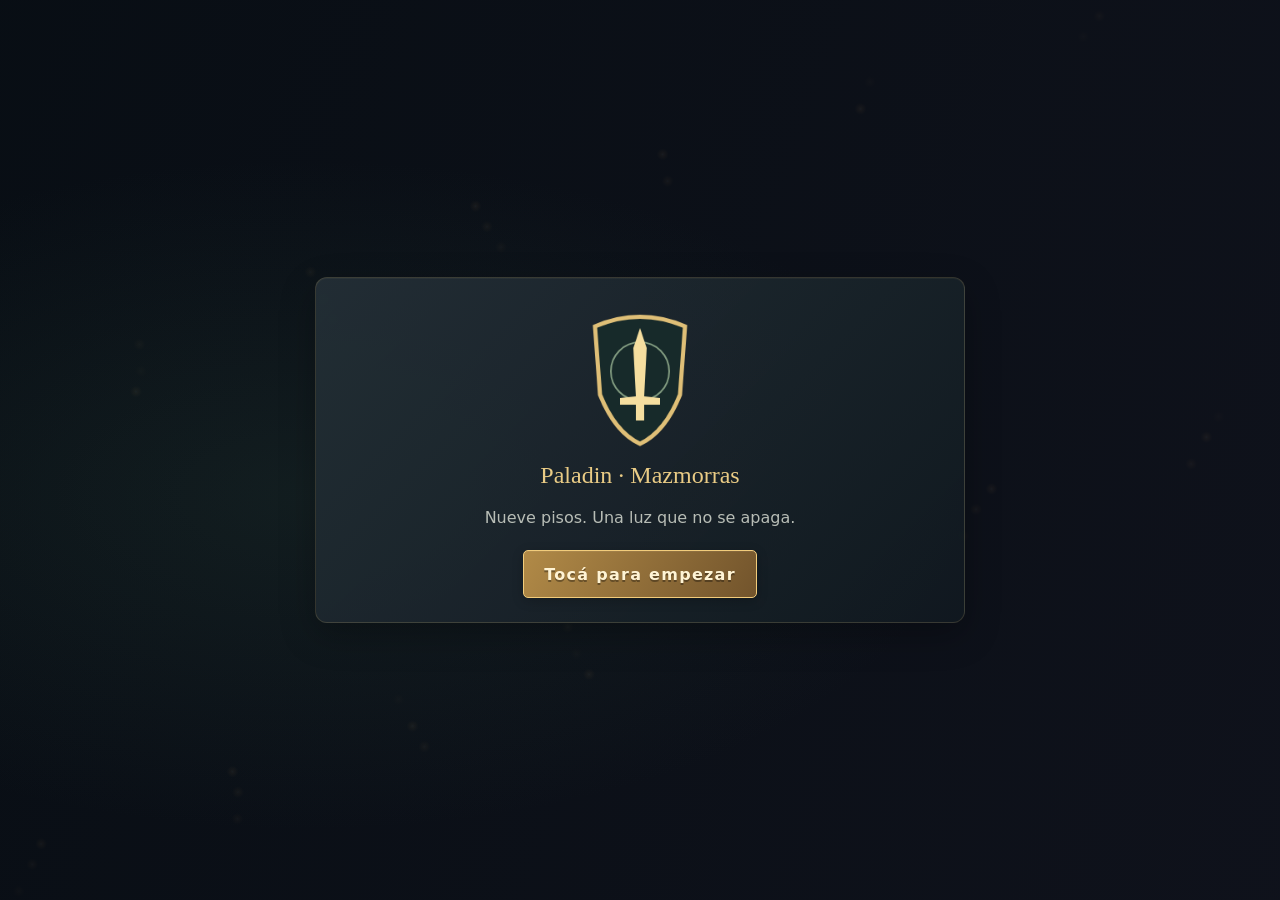
<file: index.html>
<!doctype html>
<html lang="es">
  <head>
    <meta charset="utf-8" />
    <!-- prettier-ignore -->
    <meta name="viewport" content="width=device-width, initial-scale=1, maximum-scale=1, user-scalable=no, viewport-fit=cover">
    <meta name="theme-color" content="#0b1015" />
    <title>Paladin · Mazmorras</title>
    <link rel="icon" href="icons/icon.svg" />
    <link rel="manifest" href="manifest.webmanifest" />
    <link rel="stylesheet" href="src/v2/style.css" />
  </head>
  <body>
    <canvas id="game" aria-label="Mazmorra"></canvas>
    <div id="hud" hidden>
      <div class="vitals">
        <strong id="floor"></strong>
        <div id="hp"></div>
        <div class="hp-track">
          <meter
            id="hpghost"
            min="0"
            max="100"
            value="100"
            aria-hidden="true"
          ></meter
          ><meter
            id="hpbar"
            min="0"
            max="100"
            value="100"
            aria-label="Vida"
          ></meter>
        </div>
        <div id="armor"></div>
        <meter id="armorbar" min="0" max="20" value="20"></meter
        ><span id="gold"></span>
      </div>
      <div class="topright">
        <canvas
          id="minimap"
          width="160"
          height="130"
          aria-label="Mapa de salas descubiertas"
        ></canvas
        ><button id="pause">Ⅱ Pausa</button>
      </div>
      <div id="bossbar"></div>
    </div>
    <div id="controls" hidden>
      <button id="attack" class="action attack">⚔<small>ATACAR</small></button
      ><button id="skill" class="action skill">✦<small>HABILIDAD</small></button
      ><button id="dash" class="action dash">➤<small>ESQUIVAR</small></button
      ><button id="swap" class="action swap">➹<small>CAMBIAR</small></button>
    </div>
    <div id="joystick" hidden><i></i></div>
    <div id="room-banner"></div>
    <div id="joystick-hint"></div>
    <div id="tutorial" hidden>
      <b>Tu primer descenso</b
      ><span>① Arrastrá a la izquierda para moverte.</span
      ><span>② Mantené atacar: apuntás automáticamente.</span
      ><span>③ Tocá esquivar para evitar el daño.</span
      ><button id="tutorial-close">¡Vamos!</button>
    </div>
    <div id="rotate">Girá el celular para jugar</div>
    <main id="screen"></main>
    <div id="modal" hidden></div>
    <div id="toast" role="status" hidden></div>
    <div id="transition" hidden></div>
    <aside id="debug" hidden></aside>
    <script type="module" src="src/v2/main.js"></script>
  </body>
</html>
</file>
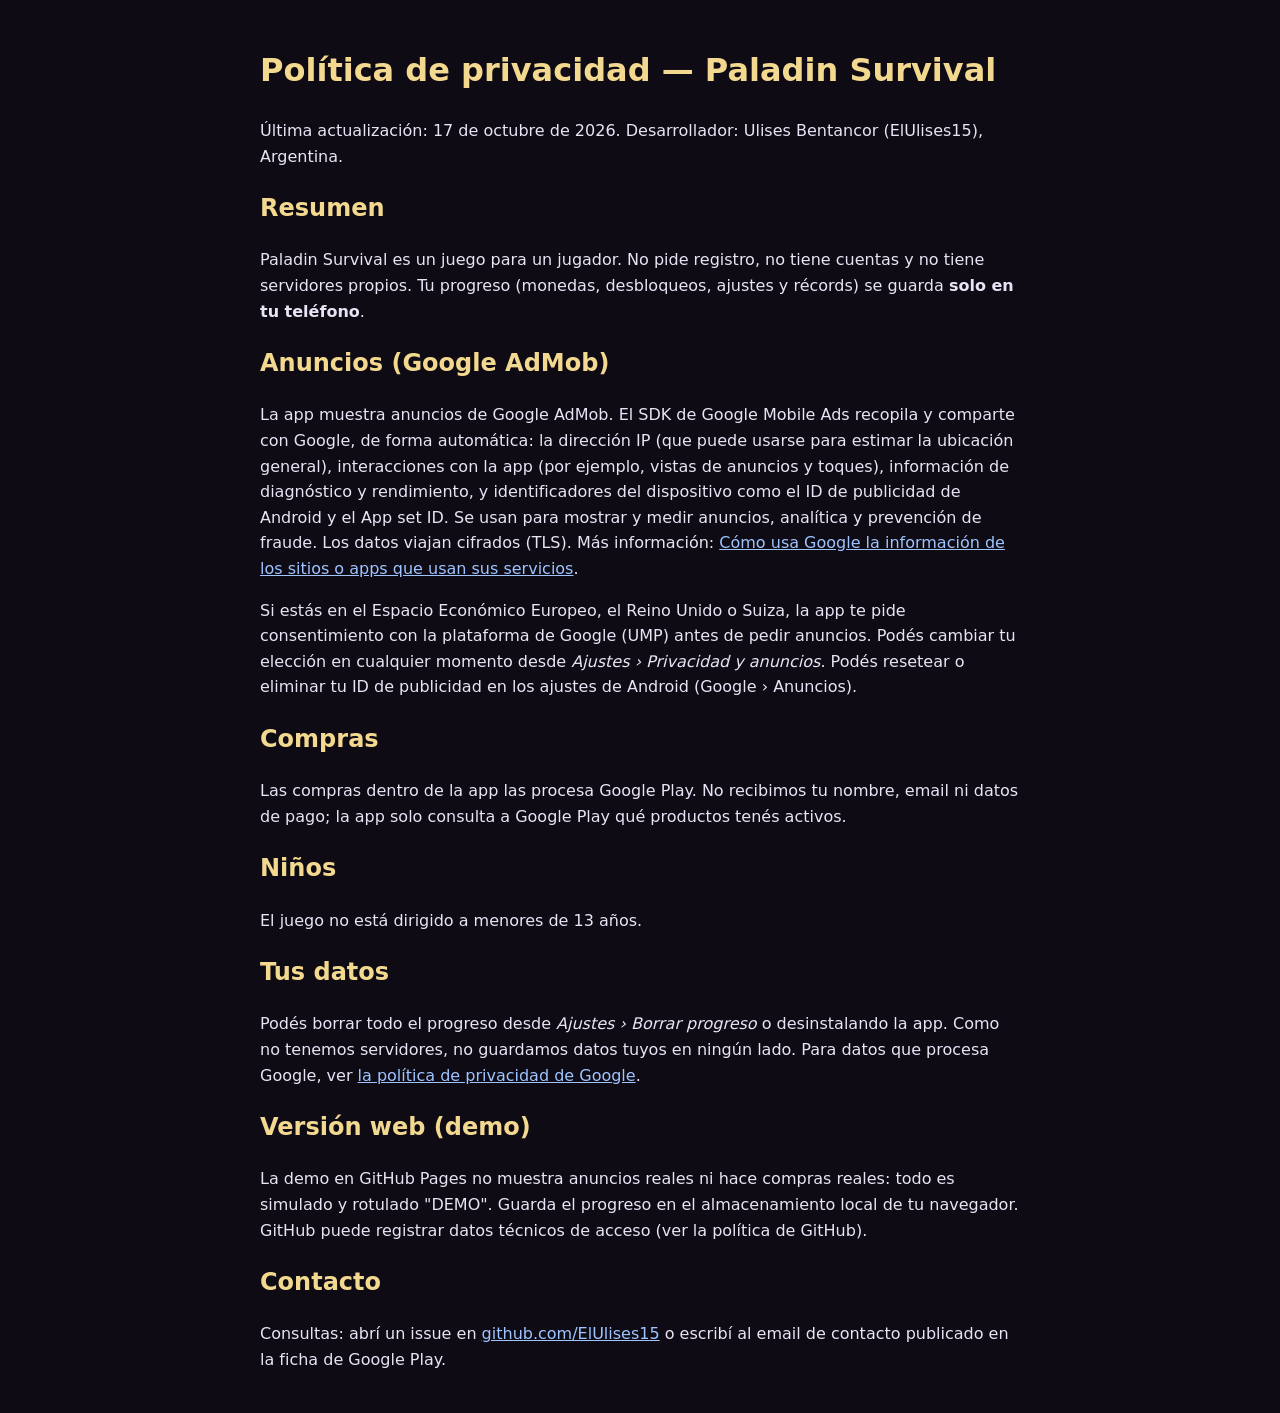
<file: privacy/index.html>
<!doctype html><html lang="es"><head><meta charset="utf-8"><meta name="viewport" content="width=device-width,initial-scale=1">
<title>Política de privacidad — Paladin Survival</title>
<style>body{font:16px/1.6 system-ui,sans-serif;max-width:760px;margin:0 auto;padding:24px;background:#0e0b14;color:#e9e3f5}h1,h2{color:#f3d98f}a{color:#9fc4ff}code{background:#221a30;padding:1px 4px;border-radius:4px}</style></head><body>
<h1>Política de privacidad — Paladin Survival</h1>
<p>Última actualización: 17 de octubre de 2026. Desarrollador: Ulises Bentancor (ElUlises15), Argentina.</p>
<h2>Resumen</h2>
<p>Paladin Survival es un juego para un jugador. No pide registro, no tiene cuentas y no tiene servidores propios. Tu progreso
(monedas, desbloqueos, ajustes y récords) se guarda <strong>solo en tu teléfono</strong>.</p>
<h2>Anuncios (Google AdMob)</h2>
<p>La app muestra anuncios de Google AdMob. El SDK de Google Mobile Ads recopila y comparte con Google, de forma automática:
la dirección IP (que puede usarse para estimar la ubicación general), interacciones con la app (por ejemplo, vistas de anuncios y
toques), información de diagnóstico y rendimiento, y identificadores del dispositivo como el ID de publicidad de Android y el App set ID.
Se usan para mostrar y medir anuncios, analítica y prevención de fraude. Los datos viajan cifrados (TLS).
Más información: <a href="https://policies.google.com/technologies/partner-sites">Cómo usa Google la información de los sitios o apps que usan sus servicios</a>.</p>
<p>Si estás en el Espacio Económico Europeo, el Reino Unido o Suiza, la app te pide consentimiento con la plataforma de Google (UMP)
antes de pedir anuncios. Podés cambiar tu elección en cualquier momento desde <em>Ajustes › Privacidad y anuncios</em>. Podés resetear
o eliminar tu ID de publicidad en los ajustes de Android (Google › Anuncios).</p>
<h2>Compras</h2>
<p>Las compras dentro de la app las procesa Google Play. No recibimos tu nombre, email ni datos de pago; la app solo consulta a
Google Play qué productos tenés activos.</p>
<h2>Niños</h2>
<p>El juego no está dirigido a menores de 13 años.</p>
<h2>Tus datos</h2>
<p>Podés borrar todo el progreso desde <em>Ajustes › Borrar progreso</em> o desinstalando la app. Como no tenemos servidores, no
guardamos datos tuyos en ningún lado. Para datos que procesa Google, ver <a href="https://policies.google.com/privacy">la política de privacidad de Google</a>.</p>
<h2>Versión web (demo)</h2>
<p>La demo en GitHub Pages no muestra anuncios reales ni hace compras reales: todo es simulado y rotulado "DEMO". Guarda el progreso en el
almacenamiento local de tu navegador. GitHub puede registrar datos técnicos de acceso (ver la política de GitHub).</p>
<h2>Contacto</h2>
<p>Consultas: abrí un issue en <a href="https://github.com/ElUlises15">github.com/ElUlises15</a> o escribí al email de contacto publicado en la ficha de Google Play.</p>
</body></html>
</file>
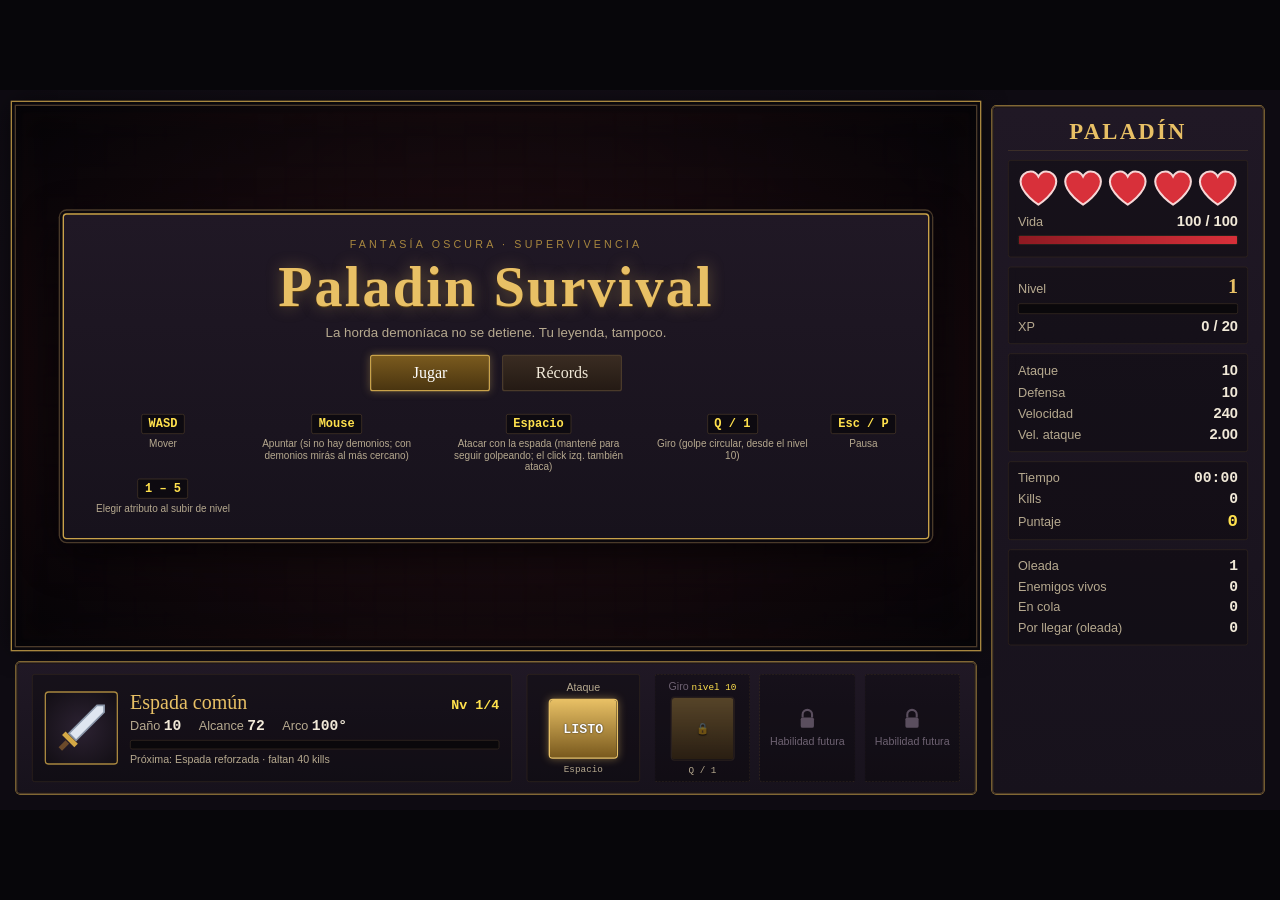
<file: horda.html>
<!doctype html>
<html lang="es">
<head>
  <meta charset="utf-8">
  <meta name="viewport" content="width=device-width, initial-scale=1, maximum-scale=1, user-scalable=no, viewport-fit=cover">
  <title>Paladin Survival RPG</title>
  <meta name="description" content="Survival de fantasía oscura: un paladín contra hordas demoníacas. Jugalo en el navegador, también en el celu.">
  <meta name="theme-color" content="#07060a">
  <meta name="color-scheme" content="dark">
  <meta name="mobile-web-app-capable" content="yes">
  <meta name="apple-mobile-web-app-capable" content="yes">
  <meta name="apple-mobile-web-app-status-bar-style" content="black-translucent">
  <meta name="apple-mobile-web-app-title" content="Paladin">
  <meta name="format-detection" content="telephone=no">
  <link rel="manifest" href="manifest.webmanifest">
  <link rel="icon" type="image/png" sizes="192x192" href="icons/icon-192.png">
  <link rel="icon" type="image/svg+xml" href="icons/icon.svg">
  <link rel="apple-touch-icon" href="icons/apple-touch-icon.png">
  <link rel="stylesheet" href="styles.css">
</head>
<body>
  <!-- Escenario lógico 1920×1080, escalado por src/ui/layout.js (letterbox).
       Arena:       x 24..1464,   y 24..834   (1440×810)
       Panel:       x 1488..1896, y 24..1056  (408×1032)
       Barra inf.:  x 24..1464,   y 858..1056 (1440×198) -->
  <div id="stage">
    <canvas id="arena" width="1440" height="810" aria-label="Arena de juego"></canvas>

    <!-- ===== Controles táctiles (solo celular/tablet; ver src/touch.js) ===== -->
    <div id="touch-layer" aria-hidden="true"></div>
    <div id="touch-ui" aria-hidden="true">
      <div id="joy-base" class="joy-base"><div id="joy-knob" class="joy-knob"></div></div>
      <button type="button" id="btn-touch-attack" class="touch-btn touch-btn--attack" aria-label="Atacar (apunta solo al demonio más cercano)">
        <svg viewBox="0 0 64 64" width="44" height="44" aria-hidden="true"><path d="M50 6 L58 6 L58 14 L26 46 L18 38 Z" fill="#dfe6f0" stroke="#8a96a8" stroke-width="2"/><path d="M14 36 L28 50 L24 54 L10 40 Z" fill="#d4a845"/><path d="M14 46 L6 54 L10 58 L18 50 Z" fill="#6b4a2a"/></svg>
      </button>
      <button type="button" id="btn-touch-spin" class="touch-btn touch-btn--spin" aria-label="Giro: golpe circular a todos los demonios cercanos" hidden>
        <span class="spin-cd" aria-hidden="true"></span>
        <svg viewBox="0 0 64 64" width="38" height="38" aria-hidden="true"><path d="M32 8a24 24 0 1 1-21.6 13.5" fill="none" stroke="#f3d98f" stroke-width="5" stroke-linecap="round"/><path d="M6 12 L12 24 L22 16 Z" fill="#f3d98f"/><path d="M38 20 L44 20 L44 26 L30 40 L24 34 Z" fill="#dfe6f0" stroke="#8a96a8" stroke-width="1.5"/><path d="M22 34 L30 42 L27 45 L19 37 Z" fill="#d4a845"/></svg>
        <span id="spin-rank-badge" class="spin-rank" aria-hidden="true">1</span>
      </button>
    </div>
    <div id="toast" class="toast" role="status" aria-live="polite" hidden></div>
    <div id="top-buttons">
      <button type="button" id="btn-touch-pause" class="touch-btn touch-btn--small" aria-label="Pausa">
        <svg viewBox="0 0 24 24" width="22" height="22" aria-hidden="true"><rect x="6" y="5" width="4" height="14" rx="1" fill="currentColor"/><rect x="14" y="5" width="4" height="14" rx="1" fill="currentColor"/></svg>
      </button>
      <button type="button" id="btn-touch-mute" class="touch-btn touch-btn--small" aria-label="Silenciar" aria-pressed="false">
        <svg class="ico-sound" viewBox="0 0 24 24" width="22" height="22" aria-hidden="true"><path d="M4 9h4l5-4v14l-5-4H4z" fill="currentColor"/><path d="M16 8.5a5 5 0 0 1 0 7M18.5 6a8.5 8.5 0 0 1 0 12" fill="none" stroke="currentColor" stroke-width="2" stroke-linecap="round"/></svg>
        <svg class="ico-muted" viewBox="0 0 24 24" width="22" height="22" aria-hidden="true"><path d="M4 9h4l5-4v14l-5-4H4z" fill="currentColor"/><path d="M16 9l5 6M21 9l-5 6" stroke="currentColor" stroke-width="2" stroke-linecap="round"/></svg>
      </button>
      <button type="button" id="btn-fullscreen" class="touch-btn touch-btn--small" aria-label="Pantalla completa" hidden>
        <svg viewBox="0 0 24 24" width="22" height="22" aria-hidden="true"><path d="M4 9V4h5M15 4h5v5M20 15v5h-5M9 20H4v-5" fill="none" stroke="currentColor" stroke-width="2.2" stroke-linecap="round"/></svg>
      </button>
    </div>
    <div id="rotate-hint" class="rotate-hint" role="status" hidden>
      <svg viewBox="0 0 24 24" width="20" height="20" aria-hidden="true"><rect x="7" y="3" width="10" height="18" rx="2" fill="none" stroke="currentColor" stroke-width="2"/><path d="M3 14a9 9 0 0 0 7 7" fill="none" stroke="currentColor" stroke-width="2" stroke-linecap="round"/></svg>
      Girá el celu para jugar mejor
    </div>

    <!-- ===== Overlays: exactamente sobre el canvas; solo visibles en estados pausados ===== -->
    <div id="overlays" hidden>

      <section id="overlay-menu" class="overlay" hidden aria-labelledby="menu-title">
        <div class="overlay-card overlay-card--wide">
          <p class="kicker">Fantasía oscura · Supervivencia</p>
          <h1 id="menu-title" class="game-title">Paladin Survival</h1>
          <p class="subtitle">La horda demoníaca no se detiene. Tu leyenda, tampoco.</p>
          <div class="btn-row">
            <button type="button" id="btn-play" class="btn btn--primary">Jugar</button>
            <button type="button" id="btn-menu-records" class="btn">Récords</button>
          </div>
          <dl class="controls controls--touch">
            <div><dt>Joystick</dt><dd>Apoyá el pulgar a la izquierda y deslizá para moverte</dd></div>
            <div><dt>Espada</dt><dd>Mantené el botón: atacás al demonio más cercano</dd></div>
            <div><dt>Tocá a la derecha</dt><dd>También atacás (sin demonios, hacia donde tocaste)</dd></div>
            <div><dt>Giro</dt><dd>Desde el nivel 10: botón redondo arriba de la espada</dd></div>
            <div><dt>&#10074;&#10074;</dt><dd>Pausa</dd></div>
          </dl>
          <p class="hint hint--touch">Tip: agregalo a la pantalla de inicio para jugar a pantalla completa.</p>
          <dl class="controls controls--keys">
            <div><dt>WASD</dt><dd>Mover</dd></div>
            <div><dt>Mouse</dt><dd>Apuntar (si no hay demonios; con demonios mirás al más cercano)</dd></div>
            <div><dt>Espacio</dt><dd>Atacar con la espada (mantené para seguir golpeando; el click izq. también ataca)</dd></div>
            <div><dt>Q / 1</dt><dd>Giro (golpe circular, desde el nivel 10)</dd></div>
            <div><dt>Esc / P</dt><dd>Pausa</dd></div>
            <div><dt>1 – 5</dt><dd>Elegir atributo al subir de nivel</dd></div>
          </dl>
        </div>
      </section>

      <section id="overlay-paused" class="overlay" hidden aria-labelledby="paused-title">
        <div class="overlay-card">
          <h2 id="paused-title" class="overlay-title">Pausa</h2>
          <div class="btn-col">
            <button type="button" id="btn-resume" class="btn btn--primary">Reanudar</button>
            <button type="button" id="btn-pause-restart" class="btn">Reiniciar</button>
            <button type="button" id="btn-pause-menu" class="btn">Menú</button>
          </div>
        </div>
      </section>

      <section id="overlay-levelup" class="overlay" hidden aria-labelledby="levelup-title">
        <div class="overlay-card overlay-card--wide">
          <h2 id="levelup-title" class="overlay-title">¡Subiste al nivel <span id="lu-level">2</span>!</h2>
          <p class="subtitle">Todos tus atributos mejoraron un poco. Elegí dónde invertir tu punto.</p>
          <p class="points">Puntos pendientes: <strong id="lu-points">1</strong></p>
          <div class="attr-grid" id="lu-attrs">
            <button type="button" class="attr-btn" data-attr="maxHp" id="lu-btn-maxHp">
              <span class="attr-key">1</span><span class="attr-name">Vida máxima</span>
              <span class="attr-values"><span class="attr-cur" id="lu-cur-maxHp">0</span> → <span class="attr-next" id="lu-next-maxHp">0</span></span>
            </button>
            <button type="button" class="attr-btn" data-attr="attack" id="lu-btn-attack">
              <span class="attr-key">2</span><span class="attr-name">Ataque</span>
              <span class="attr-values"><span class="attr-cur" id="lu-cur-attack">0</span> → <span class="attr-next" id="lu-next-attack">0</span></span>
            </button>
            <button type="button" class="attr-btn" data-attr="defense" id="lu-btn-defense">
              <span class="attr-key">3</span><span class="attr-name">Defensa</span>
              <span class="attr-values"><span class="attr-cur" id="lu-cur-defense">0</span> → <span class="attr-next" id="lu-next-defense">0</span></span>
            </button>
            <button type="button" class="attr-btn" data-attr="speed" id="lu-btn-speed">
              <span class="attr-key">4</span><span class="attr-name">Velocidad</span>
              <span class="attr-values"><span class="attr-cur" id="lu-cur-speed">0</span> → <span class="attr-next" id="lu-next-speed">0</span></span>
            </button>
            <button type="button" class="attr-btn" data-attr="attackSpeed" id="lu-btn-attackSpeed">
              <span class="attr-key">5</span><span class="attr-name">Vel. de ataque</span>
              <span class="attr-values"><span class="attr-cur" id="lu-cur-attackSpeed">0</span> → <span class="attr-next" id="lu-next-attackSpeed">0</span></span>
            </button>
          </div>
          <p class="hint"><span class="only-keys">Teclas 1–5 o click</span><span class="only-touch">Tocá un atributo</span></p>
        </div>
      </section>

      <section id="overlay-gameover" class="overlay" hidden aria-labelledby="gameover-title">
        <div class="overlay-card overlay-card--wide">
          <h2 id="gameover-title" class="overlay-title overlay-title--danger">Game Over</h2>
          <div class="final-stats">
            <div class="final-stat final-stat--big"><span class="label">Puntaje</span><span class="value" id="go-score">0</span></div>
            <div class="final-stat"><span class="label">Nivel</span><span class="value" id="go-level">1</span></div>
            <div class="final-stat"><span class="label">Tiempo</span><span class="value" id="go-time">00:00</span></div>
            <div class="final-stat"><span class="label">Kills</span><span class="value" id="go-kills">0</span></div>
            <div class="final-stat"><span class="label">Oleada</span><span class="value" id="go-wave">1</span></div>
          </div>
          <form id="go-form" class="name-form" autocomplete="off" novalidate>
            <label for="go-name">Tu nombre</label>
            <input id="go-name" name="name" type="text" maxlength="12" spellcheck="false" autocomplete="off" autocapitalize="characters" autocorrect="off" enterkeyhint="done" inputmode="text">
            <button type="submit" id="btn-save-score" class="btn btn--primary">Guardar</button>
          </form>
          <p id="go-status" class="status" aria-live="polite"></p>
          <div class="btn-row">
            <button type="button" id="btn-go-restart" class="btn">Reiniciar</button>
            <button type="button" id="btn-go-menu" class="btn">Menú</button>
            <button type="button" id="btn-go-records" class="btn">Récords</button>
          </div>
        </div>
      </section>

      <section id="overlay-leaderboard" class="overlay" hidden aria-labelledby="lb-title">
        <div class="overlay-card overlay-card--arcade">
          <h2 id="lb-title" class="arcade-title">Hall of Fame · Top 10</h2>
          <div class="lb-scroll">
          <table class="lb-table">
            <thead>
              <tr><th>#</th><th>Nombre</th><th>Puntaje</th><th>Nivel</th><th>Kills</th><th>Tiempo</th><th>Fecha</th><th>Hora</th></tr>
            </thead>
            <tbody id="lb-body"></tbody>
          </table>
          </div>
          <p id="lb-empty" class="lb-empty" hidden>Todavía no hay récords. ¡Sé el primero!</p>
          <div class="btn-row">
            <button type="button" id="btn-lb-back" class="btn btn--primary">Volver</button>
          </div>
        </div>
      </section>
    </div>

    <!-- ===== Panel lateral (fuera de la arena) ===== -->
    <aside id="side-panel" aria-label="Estado del paladín">
      <h2 class="panel-title">Paladín</h2>

      <div class="panel-block panel-block--hp">
        <div id="hud-hearts" class="hearts" role="img" aria-label="Vida"></div>
        <div class="hp-line"><span class="label">Vida</span><span id="hud-hp" class="value">100 / 100</span></div>
        <div class="bar bar--hp"><div id="hud-hp-fill" class="bar-fill"></div></div>
      </div>

      <div class="panel-block panel-block--level">
        <div class="stat-row stat-row--level"><span class="label">Nivel</span><span id="hud-level" class="value">1</span></div>
        <div class="bar bar--xp"><div id="hud-xp-fill" class="bar-fill"></div></div>
        <div class="xp-line"><span class="label">XP</span><span id="hud-xp" class="value">0 / 20</span></div>
        <div id="hud-points" class="pending-points" hidden>Puntos sin asignar: <span id="hud-points-value">0</span></div>
      </div>

      <div class="panel-block panel-block--attrs stats">
        <div class="stat-row"><span class="label">Ataque</span><span id="hud-attack" class="value">10</span></div>
        <div class="stat-row"><span class="label">Defensa</span><span id="hud-defense" class="value">10</span></div>
        <div class="stat-row"><span class="label">Velocidad</span><span id="hud-speed" class="value">240</span></div>
        <div class="stat-row"><span class="label">Vel. ataque</span><span id="hud-attack-speed" class="value">2.00</span></div>
      </div>

      <div class="panel-block panel-block--run stats">
        <div class="stat-row"><span class="label">Tiempo</span><span id="hud-time" class="value mono">00:00</span></div>
        <div class="stat-row"><span class="label">Kills</span><span id="hud-kills" class="value mono">0</span></div>
        <div class="stat-row stat-row--score"><span class="label">Puntaje</span><span id="hud-score" class="value mono">0</span></div>
      </div>

      <div class="panel-block panel-block--wave stats">
        <div class="stat-row"><span class="label">Oleada</span><span id="hud-wave" class="value mono">1</span></div>
        <div class="stat-row"><span class="label">Enemigos vivos</span><span id="hud-alive" class="value mono">0</span></div>
        <div class="stat-row"><span class="label">En cola</span><span id="hud-queue" class="value mono">0</span></div>
        <div class="stat-row"><span class="label">Por llegar (oleada)</span><span id="hud-wave-left" class="value mono">0</span></div>
      </div>
    </aside>

    <!-- ===== Barra inferior (fuera de la arena) ===== -->
    <footer id="bottom-bar" aria-label="Equipo y habilidades">
      <div class="weapon-card">
        <div class="weapon-icon" aria-hidden="true">
          <svg viewBox="0 0 64 64" width="72" height="72"><path d="M50 6 L58 6 L58 14 L26 46 L18 38 Z" fill="#dfe6f0" stroke="#8a96a8" stroke-width="2"/><path d="M14 36 L28 50 L24 54 L10 40 Z" fill="#d4a845"/><path d="M14 46 L6 54 L10 58 L18 50 Z" fill="#6b4a2a"/></svg>
        </div>
        <div class="weapon-info">
          <div class="weapon-head"><span id="hud-sword-name" class="weapon-name">Espada común</span><span id="hud-sword-tier" class="weapon-tier">Nv 1/4</span></div>
          <div class="weapon-stats">
            <span>Daño <strong id="hud-sword-damage">10</strong></span>
            <span>Alcance <strong id="hud-sword-range">72</strong></span>
            <span>Arco <strong id="hud-sword-arc">100°</strong></span>
          </div>
          <div class="bar bar--sword"><div id="hud-sword-next-fill" class="bar-fill"></div></div>
          <div id="hud-sword-next" class="weapon-next">Próxima: Espada reforzada · faltan 40 kills</div>
        </div>
      </div>

      <div class="cooldown-card">
        <div class="slot-label">Ataque</div>
        <div id="hud-cooldown" class="cooldown is-ready"><div id="hud-cooldown-fill" class="cooldown-fill"></div><span id="hud-cooldown-text" class="cooldown-text">LISTO</span></div>
        <div class="slot-key">Espacio</div>
      </div>

      <div class="ability-slots">
        <div id="hud-spin" class="ability-slot ability-slot--spin is-locked">
          <div class="slot-label">Giro <span id="hud-spin-rank" class="spin-slot-rank">nivel 10</span></div>
          <div id="hud-spin-cd" class="cooldown"><div id="hud-spin-cd-fill" class="cooldown-fill"></div><span id="hud-spin-text" class="cooldown-text">🔒</span></div>
          <div class="slot-key">Q / 1</div>
        </div>
        <div class="ability-slot is-locked"><svg class="lock" viewBox="0 0 24 24" width="34" height="34" aria-hidden="true"><path d="M7 10V7a5 5 0 0 1 10 0v3" fill="none" stroke="currentColor" stroke-width="2.2"/><rect x="5" y="10" width="14" height="11" rx="2" fill="currentColor"/></svg><span class="slot-label">Habilidad futura</span></div>
        <div class="ability-slot is-locked"><svg class="lock" viewBox="0 0 24 24" width="34" height="34" aria-hidden="true"><path d="M7 10V7a5 5 0 0 1 10 0v3" fill="none" stroke="currentColor" stroke-width="2.2"/><rect x="5" y="10" width="14" height="11" rx="2" fill="currentColor"/></svg><span class="slot-label">Habilidad futura</span></div>
      </div>
    </footer>

    <pre id="diagnostics" hidden></pre>
  </div>

  <script type="module" src="src/main.js"></script>
</body>
</html>
</file>
<file: src/v2/style.css>
:root {
  color-scheme: dark;
  --gold: #e9cb85;
  --ink: #0b1015;
  --left: var(--safe-area-inset-left, env(safe-area-inset-left, 0px));
  --right: var(--safe-area-inset-right, env(safe-area-inset-right, 0px));
  --top: var(--safe-area-inset-top, env(safe-area-inset-top, 0px));
  --bottom: var(--safe-area-inset-bottom, env(safe-area-inset-bottom, 0px));
}
* {
  box-sizing: border-box;
}
body {
  margin: 0;
  background: var(--ink);
  color: #eee5cf;
  font: 16px system-ui;
  overflow: hidden;
}
button,
a,
select {
  font: inherit;
}
button,
a.button {
  min-height: 48px;
  padding: 12px 20px;
  border: 1px solid #756345;
  background: linear-gradient(#29302e, #171f23);
  color: #eee5cf;
  border-radius: 8px;
  cursor: pointer;
  text-decoration: none;
  display: inline-block;
}
button:hover,
a.button:hover {
  border-color: var(--gold);
  background: #394139;
}
button:disabled {
  opacity: 0.45;
  cursor: default;
}
button.primary {
  background: linear-gradient(#ad8743, #715124);
  color: #fff4d5;
  border-color: #f2cc7b;
  font-weight: 700;
}
h1,
h2,
h3 {
  font-family: Georgia, serif;
  color: var(--gold);
  font-weight: normal;
}
h1 {
  font-size: clamp(38px, 6vw, 70px);
  margin: 10px 0;
}
h2 {
  font-size: 30px;
  margin: 8px 0 22px;
}
p {
  line-height: 1.6;
  color: #b8bdb6;
}
.eyebrow {
  letter-spacing: 0.2em;
  text-transform: uppercase;
  font-size: 12px;
  color: #9eae9b;
}
#game {
  position: fixed;
  inset: 0;
  width: 100%;
  height: 100%;
  touch-action: none;
}
#screen {
  position: fixed;
  inset: 0;
  overflow: auto;
  background:
    radial-gradient(ellipse at 24% 30%, #243c365c, transparent 50%),
    linear-gradient(110deg, #0b1015f7, #11161ee8);
  padding: calc(22px + var(--top)) calc(32px + var(--right))
    calc(22px + var(--bottom)) calc(32px + var(--left));
  display: flex;
  flex-direction: column;
}
#screen:empty {
  display: none;
}
.header {
  display: flex;
  justify-content: space-between;
  align-items: center;
  gap: 20px;
}
.currency {
  color: var(--gold);
  white-space: nowrap;
}
.lobby {
  display: grid;
  grid-template-columns: 1.2fr 1fr;
  align-items: center;
  gap: 6vw;
  flex: 1;
  max-width: 1200px;
  width: 100%;
  margin: auto;
}
.hero-art {
  position: relative;
  display: flex;
  align-items: center;
  justify-content: center;
  min-height: 180px;
}
.crest {
  font: 150px Georgia;
  color: #e4c881;
  text-shadow: 0 0 70px #b9dbad66;
  transform: rotate(-12deg);
}
.menu {
  display: grid;
  grid-template-columns: 1fr 1fr;
  gap: 10px;
}
.menu .primary {
  grid-column: 1/-1;
}
.footer {
  display: flex;
  justify-content: space-between;
  margin-top: 16px;
  color: #85978f;
  font-size: 12px;
}
.badge {
  color: #d9ba74;
  border: 1px solid #625339;
  padding: 4px 8px;
  border-radius: 4px;
}
.cards {
  display: grid;
  grid-template-columns: repeat(auto-fit, minmax(230px, 1fr));
  gap: 16px;
  margin: 20px 0;
}
.card {
  padding: 20px;
  border: 1px solid #48524a;
  border-radius: 12px;
  background: #172126c9;
}
.card.selected {
  border-color: var(--gold);
}
.card h3 {
  margin: 0 0 12px;
  font-size: 24px;
}
.card button {
  margin: 4px;
}
.toolbar {
  display: flex;
  gap: 12px;
  flex-wrap: wrap;
  margin: 14px 0;
}
.center-card {
  max-width: 680px;
  margin: auto;
  width: 100%;
  padding: 28px;
  border: 1px solid #766341;
  border-radius: 16px;
  background: #111c22;
}
.settings {
  display: grid;
  gap: 14px;
}
.settings label {
  display: flex;
  justify-content: space-between;
  gap: 15px;
  align-items: center;
  min-height: 48px;
}
input[type="checkbox"] {
  width: 25px;
  height: 25px;
}
select {
  min-height: 48px;
  background: #1e2b30;
  padding: 10px;
  color: #eee;
}
.vitals {
  position: absolute;
  top: calc(14px + var(--top));
  left: calc(18px + var(--left));
  width: 215px;
  background: #0b1015a6;
  padding: 10px;
  border-radius: 8px;
  font-size: 13px;
}
.vitals meter {
  width: 100%;
  height: 14px;
  display: block;
  accent-color: #d45c6d;
}
.vitals #armorbar {
  accent-color: #83c6dc;
}
.topright {
  position: absolute;
  top: calc(10px + var(--top));
  right: calc(14px + var(--right));
  display: flex;
  align-items: start;
  gap: 10px;
}
#minimap {
  width: 128px;
  height: 104px;
  background: #0b1015ba;
  border: 1px solid #8f81545c;
  border-radius: 6px;
}
#minimap.large {
  width: 320px;
  height: 260px;
}
.action {
  position: absolute;
  border-radius: 50%;
  width: 70px;
  height: 70px;
  touch-action: none;
  user-select: none;
  background: conic-gradient(#090f18c9 var(--cooldown, 0%), #343d41d9 0);
  padding: 6px;
  font-size: 25px;
  border: 2px solid #c0ab6e;
}
small {
  display: block;
  font: 9px system-ui;
  letter-spacing: 0.05em;
}
.attack {
  width: 96px;
  height: 96px;
  right: calc(26px + var(--right));
  bottom: calc(30px + var(--bottom));
  font-size: 35px;
  background: #806234e6;
}
.skill {
  right: calc(136px + var(--right));
  bottom: calc(110px + var(--bottom));
}
.dash {
  right: calc(136px + var(--right));
  bottom: calc(26px + var(--bottom));
}
.swap {
  right: calc(30px + var(--right));
  bottom: calc(140px + var(--bottom));
  width: 60px;
  height: 60px;
}
#joystick {
  position: fixed;
  width: 112px;
  height: 112px;
  margin: -56px;
  border-radius: 50%;
  background: #accac522;
  border: 2px solid #cfdfc966;
  pointer-events: none;
}
#joystick i {
  position: absolute;
  left: 36px;
  top: 36px;
  width: 36px;
  height: 36px;
  background: #d0d8ba88;
  border: 1px solid #e5dcac;
  border-radius: 50%;
}
#bossbar {
  position: absolute;
  top: calc(25px + var(--top));
  left: 30%;
  width: 40%;
  text-align: center;
  color: #ffc4a0;
}
#bossbar meter {
  display: block;
  width: 100%;
  height: 15px;
  accent-color: #bd4a52;
}
#modal {
  position: fixed;
  inset: 0;
  background: #000c;
  display: flex;
  align-items: center;
  justify-content: center;
  z-index: 20;
  padding: 20px;
}
#toast {
  position: fixed;
  bottom: calc(15px + var(--bottom));
  left: 50%;
  transform: translateX(-50%);
  padding: 12px 20px;
  border: 1px solid #af9659;
  background: #17232a;
  z-index: 30;
  border-radius: 8px;
  max-width: 90%;
  text-align: center;
}
#transition {
  position: fixed;
  top: 40%;
  left: 50%;
  transform: translateX(-50%);
  background: #0c141bef;
  border-block: 1px solid var(--gold);
  padding: 25px 60px;
  font: 28px Georgia;
  pointer-events: none;
  text-align: center;
}
#debug {
  position: fixed;
  bottom: 0;
  left: 0;
  background: #080d12f5;
  padding: 10px;
  border: 1px solid #a878a5;
  z-index: 10;
  max-width: 320px;
  font-size: 12px;
}
#debug button {
  font-size: 11px;
  padding: 4px 9px;
  min-height: 34px;
  margin: 2px;
}
#rotate {
  display: none;
  position: fixed;
  inset: 0;
  align-items: center;
  justify-content: center;
  background: #0b1015f7;
  z-index: 9;
  color: var(--gold);
  font: 25px Georgia;
}
body.playing #hud,
body.playing #controls {
  display: block;
}
body:not(.playing) #controls {
  display: none !important;
}
[hidden] {
  display: none !important;
}
@media (orientation: portrait) {
  body.playing #rotate {
    display: flex;
  }
  .lobby {
    grid-template-columns: 1fr;
    gap: 15px;
  }
  .hero-art {
    display: none;
  }
  h1 {
    font-size: 44px;
  }
  #screen {
    padding: calc(18px + var(--top)) calc(18px + var(--right))
      calc(18px + var(--bottom)) calc(18px + var(--left));
  }
}
@media (max-height: 450px) {
  h1 {
    font-size: 36px;
  }
  .lobby {
    gap: 20px;
  }
  .menu {
    gap: 5px;
  }
  button {
    padding: 8px 15px;
  }
  .hero-art {
    min-height: 80px;
  }
  .crest {
    font-size: 100px;
  }
  .footer {
    margin-top: 5px;
  }
  .vitals {
    font-size: 11px;
    width: 175px;
  }
  #minimap {
    width: 96px;
    height: 78px;
  }
}
.vip-name {
  display: inline-block;
  color: #ffe1a0;
  border: 1px solid #c6a365;
  padding: 8px 14px;
  border-radius: 6px;
  box-shadow: inset 0 0 15px #cc9e4a20;
}

#modal {
  padding: calc(20px + var(--top)) calc(20px + var(--right))
    calc(20px + var(--bottom)) calc(20px + var(--left));
}
#debug {
  left: var(--left);
  bottom: var(--bottom);
}
/* Forged metal, warm gold and quiet jade: the sanctuary's visual language. */
#screen {
  background:
    radial-gradient(ellipse at 24% 55%, #32554535, transparent 48%),
    linear-gradient(110deg, #090f16df, #10131de8);
}
.header {
  border-bottom: 1px solid #d3b36b28;
  padding-bottom: 12px;
}
.currency {
  border: 1px solid #bea56a40;
  border-radius: 30px;
  padding: 8px 18px;
  background: #101b23;
}
button,
a.button {
  box-shadow:
    inset 0 1px #ffffff0d,
    0 3px 12px #0003;
  border-radius: 5px;
  transition:
    border-color 0.15s,
    filter 0.15s;
}
button.primary {
  background: linear-gradient(120deg, #b18a47, #72542c);
  text-shadow: 0 2px #0005;
  letter-spacing: 0.08em;
}
.hero-art {
  position: relative;
  min-height: 130px;
  background: radial-gradient(ellipse at center, #c4a75c16, transparent 65%);
  border-bottom: 1px solid #bfa76c25;
}
.hero-art canvas {
  display: block;
  width: 280px;
  height: 150px;
  margin: auto;
}
.card {
  position: relative;
  background: linear-gradient(135deg, #243037e8, #111920f2);
  border-color: #9c875740;
  box-shadow:
    0 12px 35px #0004,
    inset 0 1px #e8cc8b0c;
}
.card.selected {
  box-shadow: 0 0 25px #c6a55514;
}
.product-tag {
  position: absolute;
  right: 10px;
  top: 10px;
  font-size: 11px;
  color: #ffe4a3;
  background: #79582c;
  padding: 5px 9px;
  border-radius: 3px;
}
.gem-art svg {
  width: 45px;
  height: 45px;
  filter: drop-shadow(0 0 12px #65aacc88);
}
/* Íconos vectoriales (icons.js): colores propios; sólo tamaño/alineación desde CSS. */
.ico {
  display: inline-block;
  flex: none;
  overflow: visible;
}
.ico.inline {
  width: 1.25em;
  height: 1.25em;
  vertical-align: -0.28em;
  margin-right: 0.12em;
  filter: drop-shadow(0 1px 1px #0009);
}
.completion-crest .ico {
  width: 0.8em;
  height: 0.8em;
  vertical-align: 0;
}
.vitals {
  width: 210px !important;
  border: 1px solid #b4a16b44;
  border-radius: 7px;
  background: linear-gradient(110deg, #0b121bee, #18252be6);
  box-shadow: 0 4px 18px #0005;
  padding: 9px 12px;
}
.vitals strong {
  display: block;
  font-size: 11px;
  color: #e5cc91;
  margin-bottom: 6px;
}
.vitals #hp,
.vitals #armor {
  font-size: 10px;
  letter-spacing: 0.04em;
}
.vitals meter {
  height: 10px;
  margin: 1px 0 4px;
}
.vitals meter::-webkit-meter-bar {
  background: #090e15;
  border: 1px solid #000;
  border-radius: 2px;
}
.vitals meter::-webkit-meter-optimum-value {
  background: linear-gradient(#ed8490, #b53651);
}
.vitals #armorbar::-webkit-meter-optimum-value {
  background: linear-gradient(#adc9d8, #54788e);
}
#gold {
  font-size: 11px;
  color: #efcf80;
}
#bossbar {
  font: 14px Georgia;
  text-shadow: 0 2px 5px #000;
  background: #080d16b0;
  border-radius: 6px;
  padding: 7px 15px;
  left: 33%;
  width: 34%;
}
#bossbar:empty {
  display: none;
}
#bossbar meter::-webkit-meter-optimum-value {
  background: linear-gradient(#e78870, #9a2f48);
}
.action {
  box-shadow:
    inset 0 0 0 4px #0a121999,
    0 4px 18px #0008;
  border-color: #bca576b0;
  background: conic-gradient(#050c16e8 var(--cooldown, 0%), #33434de8 0);
}
.action svg {
  width: 31px;
  height: 31px;
  display: block;
  margin: 0 auto 5px;
  filter: drop-shadow(0 2px 2px #000a);
}
.attack svg {
  width: 40px;
  height: 40px;
}
.attack {
  background: linear-gradient(140deg, #9c7845ed, #48371ff2);
}
.action[data-interact="true"] {
  border-color: #ffdf88;
  animation: interact-glow 1.2s infinite;
}
.action small {
  text-transform: uppercase;
  font-size: 8px;
}
@keyframes interact-glow {
  50% {
    box-shadow:
      0 0 26px #eabf6277,
      inset 0 0 15px #efce7155;
  }
}
#room-banner {
  position: fixed;
  left: 50%;
  top: 23%;
  transform: translateX(-50%);
  pointer-events: none;
  opacity: 0;
  color: #f4dda5;
  font: 23px Georgia;
  letter-spacing: 0.1em;
  text-shadow: 0 2px 8px #000;
}
#room-banner.show {
  animation: room-banner 2.4s forwards;
}
@keyframes room-banner {
  15%,
  65% {
    opacity: 1;
  }
  100% {
    opacity: 0;
    top: 20%;
  }
}
#tutorial {
  position: fixed;
  left: 28%;
  top: 27%;
  max-width: 390px;
  background: #111b25f5;
  border: 1px solid #c9aa63;
  padding: 18px 24px;
  z-index: 6;
  box-shadow: 0 15px 65px #000b;
  border-radius: 10px;
  font-size: 12px;
}
#tutorial b {
  display: block;
  color: #ebce8a;
  font: 22px Georgia;
  margin-bottom: 10px;
}
#tutorial span {
  display: block;
  margin: 6px 0;
}
#tutorial button {
  float: right;
  margin-top: 8px;
  min-height: 40px;
}
#joystick-hint {
  display: none;
  position: fixed;
  bottom: 55px;
  left: 85px;
  width: 90px;
  height: 90px;
  border: 1px solid #e9d7a326;
  border-radius: 50%;
  pointer-events: none;
  box-shadow: inset 0 0 0 25px #c0d4cd05;
}
body.playing #joystick-hint {
  display: block;
}
body:has(#joystick:not([hidden])) #joystick-hint {
  display: none;
}
@media (max-height: 450px) {
  .hero-art {
    min-height: 95px;
  }
  .hero-art canvas {
    height: 105px;
    width: 196px;
  }
  .lobby p {
    margin: 7px 0;
  }
  .lobby {
    align-items: center;
  }
  .footer {
    margin-top: 8px;
  }
  .header {
    padding-bottom: 7px;
  }
  .card {
    padding: 18px;
  }
  #screen {
    padding-top: calc(14px + var(--top));
    padding-bottom: calc(12px + var(--bottom));
  }
}
@media (prefers-reduced-motion: reduce) {
  * {
    animation: none !important;
  }
}
#screen[data-page="death"] > .card,
#screen[data-page="results"] > .card {
  max-width: 680px;
  width: 100%;
  margin: auto;
  border-top: 2px solid #d5b36d;
  text-align: center;
  padding: 30px;
  background:
    radial-gradient(ellipse at 50% 0, #9e754c25, transparent 65%),
    linear-gradient(145deg, #263038f5, #0d1721f5);
}
#screen[data-page="death"] > .card h3,
#screen[data-page="results"] > .card h3 {
  font-size: 28px;
}

/* ===== v2.1 · viewport móvil (iOS Safari / Android Chrome) =====
   --app-w / --app-h salen de visualViewport (viewport.js); --u escala la UI según el lado corto. */
html,
body {
  position: fixed;
  inset: 0;
  width: var(--app-w, 100vw);
  height: var(--app-h, 100dvh);
  overflow: hidden;
  overscroll-behavior: none;
  -webkit-text-size-adjust: 100%;
  text-size-adjust: 100%;
  -webkit-tap-highlight-color: transparent;
  -webkit-touch-callout: none;
}
@supports not (height: 100dvh) {
  html,
  body {
    height: var(--app-h, 100%);
  }
}
#game {
  width: var(--app-w, 100vw);
  height: var(--app-h, 100dvh);
  right: auto;
  bottom: auto;
}
#screen,
#modal {
  touch-action: pan-y;
  -webkit-overflow-scrolling: touch;
}
#hud,
#controls,
#controls * {
  touch-action: none;
  -webkit-user-select: none;
  user-select: none;
}
#controls .action {
  opacity: 0.72;
  width: calc(70px * var(--u, 1));
  height: calc(70px * var(--u, 1));
  padding: calc(4px * var(--u, 1));
  font-size: calc(25px * var(--u, 1));
}
#controls .action:active {
  opacity: 0.95;
}
#controls .action svg {
  width: calc(31px * var(--u, 1));
  height: calc(31px * var(--u, 1));
  margin-bottom: calc(3px * var(--u, 1));
}
#controls .action small {
  font-size: calc(8px * max(var(--u, 1), 0.85));
}
#controls .attack {
  width: calc(96px * var(--u, 1));
  height: calc(96px * var(--u, 1));
  right: calc(22px * var(--u, 1) + var(--right));
  bottom: calc(22px * var(--u, 1) + var(--bottom));
}
#controls .attack svg {
  width: calc(40px * var(--u, 1));
  height: calc(40px * var(--u, 1));
}
#controls .skill {
  right: calc(128px * var(--u, 1) + var(--right));
  bottom: calc(98px * var(--u, 1) + var(--bottom));
}
#controls .dash {
  right: calc(128px * var(--u, 1) + var(--right));
  bottom: calc(18px * var(--u, 1) + var(--bottom));
}
#controls .swap {
  width: calc(60px * var(--u, 1));
  height: calc(60px * var(--u, 1));
  right: calc(30px * var(--u, 1) + var(--right));
  bottom: calc(128px * var(--u, 1) + var(--bottom));
}
#joystick {
  width: calc(112px * var(--u, 1));
  height: calc(112px * var(--u, 1));
  margin: calc(-56px * var(--u, 1));
}
#joystick i {
  left: calc(36px * var(--u, 1));
  top: calc(36px * var(--u, 1));
  width: calc(36px * var(--u, 1));
  height: calc(36px * var(--u, 1));
}
@media (max-height: 450px) {
  .vitals {
    top: calc(8px + var(--top));
    left: calc(10px + var(--left));
    width: calc(215px * var(--u, 1));
    padding: calc(10px * var(--u, 1));
    font-size: calc(13px * max(var(--u, 1), 0.8));
  }
  .vitals meter {
    height: calc(14px * var(--u, 1));
  }
  .topright {
    top: calc(6px + var(--top));
    right: calc(10px + var(--right));
  }
  #minimap {
    width: calc(128px * var(--u, 1));
    height: calc(104px * var(--u, 1));
  }
  #pause {
    min-height: 36px;
    padding: 6px 10px;
    font-size: 13px;
  }
}
/* v2.1 · nada decorativo puede tragarse los toques del joystick */
#transition,
#toast,
#joystick-hint,
#joystick,
#hud,
#bossbar {
  pointer-events: none;
}
#hud button,
#hud canvas {
  pointer-events: auto;
}
button,
a,
select,
label,
input {
  touch-action: manipulation;
}
#controls button {
  touch-action: none;
}

/* v2.1: compact sanctuary screens and presentation-only feedback. */
button:active,
a.button:active {
  transform: scale(0.94);
}
button,
a.button {
  transition:
    transform 0.1s,
    border-color 0.15s,
    filter 0.15s;
}
#toast:not([hidden]) {
  animation: toast-in 0.25s ease-out;
}
@keyframes toast-in {
  from {
    opacity: 0;
    translate: 0 12px;
  }
  to {
    opacity: 1;
    translate: 0 0;
  }
}
#transition:not([hidden]) {
  animation: floor-fade 1.8s both;
}
@keyframes floor-fade {
  0%,
  100% {
    opacity: 0;
  }
  20%,
  75% {
    opacity: 1;
  }
}
.hp-track {
  position: relative;
  height: 14px;
}
.hp-track meter {
  position: absolute;
  inset: 0;
  width: 100%;
}
#hpghost::-webkit-meter-optimum-value {
  background: #f5ca77;
}
#hpbar {
  background: transparent;
}
#hpbar::-webkit-meter-bar {
  background: transparent;
}
.title-card {
  margin: auto;
  text-align: center;
  width: min(650px, 100%);
}
.title-crest {
  font: 100px Georgia;
  color: #f4d58c;
  text-shadow: 0 0 40px #c7a65c88;
  animation: crest-breathe 3s ease-in-out infinite;
}
@keyframes crest-breathe {
  50% {
    opacity: 0.7;
    transform: translateY(-5px);
  }
}
.completion-crest {
  color: #ffe6a3;
  font-size: 0.6em;
}
.hero-portrait {
  float: right;
  width: 100px;
  height: 80px;
}
.hero-stat {
  display: flex;
  align-items: center;
  justify-content: space-between;
  gap: 8px;
  font-size: 12px;
}
.hero-stat meter {
  width: 55%;
}
.credits-window {
  flex: 1;
  min-height: 80px;
  overflow: auto;
  text-align: center;
}
.credits-roll {
  animation: credits-roll 24s linear both;
}
@keyframes credits-roll {
  from {
    transform: translateY(100px);
  }
  to {
    transform: translateY(-30px);
  }
}
.settings input[type="range"] {
  width: 135px;
  accent-color: #e9cb85;
}
#screen[data-page="pause"] > .card {
  display: flex;
  flex-wrap: wrap;
  gap: 10px;
}
#screen[data-page="pause"] > .card h3,
#screen[data-page="pause"] > .card p {
  flex-basis: 100%;
}
@media (max-height: 450px) {
  #screen {
    padding: calc(8px + var(--top)) calc(16px + var(--right))
      calc(8px + var(--bottom)) calc(16px + var(--left));
    gap: 5px;
  }
  h1 {
    font-size: 34px;
    margin: 3px 0;
  }
  h2 {
    font-size: 23px;
    margin: 2px 0;
  }
  .header {
    padding-bottom: 4px;
    gap: 8px;
  }
  .currency {
    padding: 4px 8px;
    font-size: 12px;
  }
  .hero-art {
    display: none;
  }
  .lobby {
    grid-template-columns: 0.8fr 1.5fr;
    gap: 18px;
  }
  .lobby p {
    font-size: 12px;
    margin: 5px 0;
  }
  .menu {
    grid-template-columns: repeat(3, minmax(0, 1fr));
    gap: 6px;
  }
  .menu .primary {
    grid-column: auto;
  }
  button,
  a.button {
    min-height: 38px;
    padding: 7px 10px;
    font-size: 12px;
  }
  .footer {
    margin-top: 3px;
    font-size: 10px;
  }
  .cards {
    grid-template-columns: repeat(3, minmax(0, 1fr));
    gap: 7px;
    margin: 4px 0;
  }
  .card {
    padding: 10px;
  }
  .card h3 {
    font-size: 17px;
    margin: 0 0 5px;
  }
  .card p,
  #screen > p {
    font-size: 11px;
    line-height: 1.35;
    margin: 4px 0 6px;
  }
  .hero-portrait {
    width: 50px;
    height: 40px;
  }
  .hero-stat {
    font-size: 10px;
  }
  .settings {
    display: grid;
    grid-template-columns: repeat(3, minmax(0, 1fr));
    gap: 7px 14px;
  }
  .settings h3 {
    grid-column: 1/-1;
  }
  .settings label {
    margin: 0;
    font-size: 11px;
    gap: 6px;
  }
  .settings input[type="range"] {
    width: 90px;
  }
  #screen[data-page="death"] > .card,
  #screen[data-page="results"] > .card {
    padding: 14px;
  }
  #screen[data-page="death"] > .card h3,
  #screen[data-page="results"] > .card h3 {
    font-size: 22px;
  }
  .title-crest {
    font-size: 65px;
  }
  .product .gem-art {
    display: none;
  }
  .product-tag {
    position: static;
    padding: 2px 5px;
    font-size: 9px;
  }
}
@media (max-height: 360px) {
  .menu {
    gap: 4px;
  }
  .menu button,
  .menu a {
    min-height: 34px;
    padding: 6px;
    font-size: 11px;
  }
  .eyebrow {
    font-size: 9px;
  }
  .settings {
    gap: 5px 9px;
  }
  .cards {
    gap: 5px;
  }
}
@media (prefers-reduced-motion: reduce) {
  *,
  *::before,
  *::after {
    transition: none !important;
    animation: none !important;
  }
}
.screen-tabs {
  display: flex;
  gap: 8px;
  margin: 6px 0;
}
.screen-tabs button {
  flex: 1;
}
@media (max-height: 450px) {
  .screen-tabs {
    gap: 6px;
    margin: 0;
  }
  .screen-tabs button {
    min-height: 30px;
    padding: 4px 10px;
  }
  .settings label {
    min-height: 30px;
  }
  .settings select {
    min-height: 32px;
    padding: 4px;
  }
  #screen[data-page="heroes"] .cards {
    margin: 0;
  }
}
@media (max-height: 450px) {
  #screen[data-page="shop"] .cards:has(> :nth-child(4)) {
    grid-template-columns: repeat(2, minmax(0, 1fr));
  }
  #screen[data-page="shop"] .product {
    display: grid;
    grid-template-columns: 1fr auto;
    gap: 3px 8px;
    align-items: center;
  }
  #screen[data-page="shop"] .product h3 {
    margin: 0;
  }
  #screen[data-page="shop"] .product p {
    margin: 0;
  }
  #screen[data-page="shop"] .product button {
    grid-column: 2;
    grid-row: 1 / span 3;
  }
  #screen[data-page="shop"] .product-tag {
    display: none;
  }
}
canvas.title-crest {
  width: 160px;
  height: 160px;
}
@media (max-height: 450px) {
  canvas.title-crest {
    width: 90px;
    height: 90px;
  }
}

@media (min-height: 451px) {
  .settings {
    grid-template-columns: repeat(2, minmax(0, 1fr));
    gap: 12px 28px;
  }
  .settings h3 {
    grid-column: 1 / -1;
  }
}
@media (max-height: 360px) {
  #screen .header button {
    min-height: 32px;
    padding: 4px 10px;
  }
  #screen[data-page="shop"] .product {
    padding: 6px 8px;
    gap: 1px 6px;
  }
  #screen[data-page="shop"] .product button {
    min-height: 32px;
    padding: 5px 8px;
  }
  #screen[data-page="shop"] .cards {
    margin: 0;
    gap: 4px;
  }
  #screen[data-page="shop"] > p {
    font-size: 10px;
    margin: 2px 0;
  }
  #screen[data-page="shop"] > button {
    min-height: 30px;
    padding: 4px 8px;
  }
  #screen[data-page="heroes"] .card {
    padding: 7px;
  }
  #screen[data-page="heroes"] .card p {
    font-size: 10px;
    line-height: 1.2;
    margin: 3px 0;
  }
  #screen[data-page="talents"] .card {
    padding: 8px;
  }
}
@media (max-height: 450px) {
  #screen[data-page="shop"] .cards:has(> :only-child) {
    grid-template-columns: 1fr;
  }
}
@media (max-height: 360px) {
  #screen[data-page="heroes"] .cards:has(> :nth-child(4)) .card {
    padding: 5px 7px;
  }
  #screen[data-page="heroes"] .cards:has(> :nth-child(4)) h3 {
    font-size: 15px;
    margin-bottom: 3px;
  }
  #screen[data-page="heroes"] .cards:has(> :nth-child(4)) button {
    min-height: 32px;
    padding: 5px 8px;
  }
}
/* Panel de capas (?debug / ?capas) */
#layers {
  position: fixed;
  top: calc(6px + var(--top));
  left: 50%;
  transform: translateX(-50%);
  z-index: 40;
  background: #0b1015e8;
  border: 1px solid #c9aa63;
  border-radius: 8px;
  padding: 4px 10px;
  font-size: 12px;
  max-height: calc(var(--app-h, 100dvh) - 12px);
  overflow: auto;
  pointer-events: auto;
  touch-action: pan-y;
}
#layers summary {
  cursor: pointer;
  color: var(--gold);
  min-height: 28px;
  line-height: 28px;
}
#layers .rows {
  display: grid;
  grid-template-columns: 1fr 1fr;
  gap: 2px 14px;
  padding: 4px 0;
}
#layers label {
  display: flex;
  align-items: center;
  gap: 6px;
  min-height: 30px;
}
#layers input {
  width: 20px;
  height: 20px;
}
#layers select,
#layers button {
  min-height: 30px;
  padding: 4px 8px;
  font-size: 12px;
}
#layers small {
  display: block;
  color: #9eae9b;
}
button .ico.inline {
  width: 1.05em;
  height: 1.05em;
  vertical-align: -0.17em;
  margin: 0 0.05em;
}

/* v2.3.1: galería de héroes/armas/apariencias + hoja de detalle. */
.item-grid {
  display: grid;
  grid-template-columns: repeat(auto-fill, minmax(258px, 1fr));
  gap: 12px;
  margin: 12px 0;
}
.item-card {
  --tier: #b7c4c9;
  position: relative;
  display: flex;
  flex-direction: column;
  border: 1px solid color-mix(in srgb, var(--tier) 38%, #0000);
  border-left: 3px solid var(--tier);
  border-radius: 12px;
  background: linear-gradient(135deg, #243037ee, #111920f5);
  box-shadow: 0 10px 28px #0004, inset 0 1px #ffffff0a;
  overflow: hidden;
}
.item-card.selected {
  box-shadow: 0 0 0 1px var(--gold), 0 0 22px #c6a55526;
}
.item-card.locked {
  background: linear-gradient(135deg, #1b2228ee, #0d1216f5);
}
.item-open {
  all: unset;
  box-sizing: border-box;
  display: grid;
  grid-template-columns: 92px 1fr;
  gap: 10px;
  align-items: center;
  padding: 10px 10px 6px;
  cursor: pointer;
  width: 100%;
  border-radius: 12px 12px 0 0;
  touch-action: manipulation;
}
.item-open:focus-visible {
  outline: 2px solid var(--gold);
  outline-offset: -3px;
}
.item-open:active {
  background: #ffffff08;
}
.item-art {
  position: relative;
  display: grid;
  place-items: center;
  width: 92px;
  height: 82px;
  border-radius: 10px;
  background:
    radial-gradient(circle at 50% 62%, color-mix(in srgb, var(--tier) 34%, #0000), #0000 68%),
    #0b1116;
  border: 1px solid #ffffff10;
  overflow: hidden;
}
.item-art .weapon-art {
  width: 62px;
  height: 62px;
  filter: drop-shadow(0 3px 3px #000b) drop-shadow(0 0 10px color-mix(in srgb, var(--tier) 45%, #0000));
}
.item-art canvas {
  display: block;
  width: 100%;
  height: 100%;
  object-fit: contain;
}
.item-art.is-locked .weapon-art {
  filter: brightness(0) invert(0.14) drop-shadow(0 0 1px #c9d6e0) drop-shadow(0 0 5px #8fa3b455);
}
.item-art.is-locked canvas {
  filter: drop-shadow(0 0 1px #c9d6e0) drop-shadow(0 0 6px #8fa3b466);
}
.lock-badge {
  position: absolute;
  right: 4px;
  bottom: 3px;
  line-height: 0;
}
.item-body {
  min-width: 0;
}
.item-top {
  display: flex;
  gap: 6px;
  align-items: center;
  min-height: 15px;
  flex-wrap: wrap;
}
.item-tier {
  color: var(--tier);
  font-size: 10.5px;
  letter-spacing: 0.12em;
  text-transform: uppercase;
  font-weight: 700;
}
.item-tier.big {
  display: block;
  text-align: center;
  margin-top: 8px;
  font-size: 12px;
}
.item-badge {
  font-size: 10px;
  padding: 1px 7px;
  border-radius: 20px;
  background: #d9b76522;
  color: var(--gold);
  border: 1px solid #d9b76555;
}
.item-badge.lock {
  background: #ffffff0d;
  color: #aeb8c0;
  border-color: #ffffff22;
}
.item-name {
  margin: 1px 0 0;
  font-size: 17px;
  line-height: 1.15;
  white-space: nowrap;
  overflow: hidden;
  text-overflow: ellipsis;
}
.item-role {
  margin: 1px 0 5px;
  font-size: 12px;
  color: #b9b3a3;
}
.item-lore {
  margin: 0;
  font-size: 12px;
  color: #c9c3b4;
}
.mini-stats {
  display: grid;
  gap: 3px;
}
.stat-row {
  display: grid;
  grid-template-columns: 20px 8.6em 1fr 6.4em 4.4em;
  align-items: center;
  gap: 8px;
  font-size: 13px;
  min-height: 24px;
}
.stat-row.mini {
  grid-template-columns: 15px 1fr auto;
  gap: 6px;
  font-size: 11.5px;
  min-height: 15px;
}
.stat-ico {
  width: 100%;
  height: auto;
  filter: drop-shadow(0 1px 1px #000a);
}
.stat-label {
  color: #d8d1c0;
}
.stat-bar {
  position: relative;
  height: 7px;
  border-radius: 6px;
  background: #ffffff14;
  overflow: hidden;
}
.stat-row.mini .stat-bar {
  height: 5px;
}
.stat-bar i {
  display: block;
  height: 100%;
  border-radius: inherit;
  background: linear-gradient(90deg, color-mix(in srgb, var(--tier) 70%, #fff0), var(--tier));
  box-shadow: 0 0 8px color-mix(in srgb, var(--tier) 60%, #0000);
}
.stat-value {
  font-variant-numeric: tabular-nums;
  text-align: right;
  color: #f2ead6;
  white-space: nowrap;
}
.stat-row.mini .stat-value {
  min-width: 3.6em;
}
.stat-delta {
  font-variant-numeric: tabular-nums;
  font-size: 12px;
  font-weight: 700;
  text-align: center;
  border-radius: 5px;
  padding: 1px 4px;
  white-space: nowrap;
}
.stat-delta.up {
  color: #7be495;
  background: #1f5a2f55;
}
.stat-delta.down {
  color: #ff8178;
  background: #6a1f1f55;
}
.stat-delta.same {
  color: #8f99a1;
}
.item-action {
  margin: 4px 10px 10px !important;
  min-height: 40px;
}
.item-card .item-action.short {
  opacity: 0.85;
}
.gallery-heading {
  margin: 12px 0 0;
  font-size: 18px;
  color: var(--gold);
}
.shop-note {
  margin: 6px 0 0;
}
/* hoja de detalle */
.item-sheet {
  position: fixed;
  inset: 0;
  z-index: 25;
  display: grid;
  place-items: center;
  padding: calc(10px + var(--top, 0px)) calc(12px + var(--right, 0px)) calc(10px + var(--bottom, 0px)) calc(12px + var(--left, 0px));
  background: #030507c4;
  backdrop-filter: blur(3px);
  animation: sheet-in 0.16s ease-out;
  touch-action: pan-y;
}
@keyframes sheet-in {
  from {
    opacity: 0;
    transform: translateY(8px);
  }
}
.sheet-panel {
  --tier: #e2c27d;
  position: relative;
  box-sizing: border-box;
  width: min(880px, 100%);
  max-height: 100%;
  overflow: auto;
  overscroll-behavior: contain;
  display: grid;
  grid-template-columns: minmax(170px, 32%) 1fr;
  gap: 18px;
  padding: 18px 20px 0;
  border: 1px solid color-mix(in srgb, var(--tier) 55%, #0000);
  border-radius: 14px;
  background: linear-gradient(140deg, #26333af8, #0f161cfa);
  box-shadow: 0 20px 60px #000a, 0 0 40px color-mix(in srgb, var(--tier) 16%, #0000);
}
.sheet-art {
  align-self: start;
  position: sticky;
  top: 0;
  padding-bottom: 14px;
}
.sheet-art .item-art {
  width: 100%;
  height: 210px;
}
.sheet-art .item-art .weapon-art {
  width: 132px;
  height: 132px;
}
.sheet-info {
  min-width: 0;
  display: flex;
  flex-direction: column;
}
.sheet-title {
  margin: 0 44px 0 0;
  font-size: 28px;
  line-height: 1.1;
}
.sheet-lore {
  margin: 2px 0 10px;
  color: #d9d2c2;
  font-size: 14px;
}
.sheet-stats {
  display: grid;
  gap: 5px;
}
.sheet-compare,
.sheet-note {
  margin: 6px 0 0;
  font-size: 12px;
  color: #a7a091;
}
.sheet-skill {
  display: grid;
  grid-template-columns: 22px 1fr;
  gap: 10px;
  margin-top: 10px;
  padding: 9px 11px;
  border-radius: 9px;
  background: #ffffff09;
  border: 1px solid #ffffff12;
}
.sheet-skill p {
  margin: 2px 0 0;
  font-size: 13px;
  color: #d0c9b9;
}
.sheet-foot {
  position: sticky;
  bottom: 0;
  margin-top: auto;
  padding: 12px 0 14px;
  display: flex;
  gap: 12px;
  align-items: center;
  justify-content: flex-end;
  flex-wrap: wrap;
  background: linear-gradient(#0f161c00, #11191ff2 30%);
}
.sheet-unlock {
  flex: 1 1 220px;
  margin: 0;
  font-size: 13px;
  color: #e6d6ac;
}
.sheet-unlock .ico-lock {
  vertical-align: -0.25em;
}
.sheet-action {
  min-width: 190px;
  min-height: 46px;
  white-space: nowrap;
}
.sheet-close {
  position: absolute;
  top: 8px;
  right: 8px;
  z-index: 2;
  width: 44px;
  height: 44px;
  min-height: 0;
  padding: 0;
  font-size: 26px;
  line-height: 1;
  border-radius: 50%;
}
@media (max-height: 450px) {
  .item-grid {
    gap: 8px;
    margin: 8px 0;
    grid-template-columns: repeat(auto-fill, minmax(240px, 1fr));
  }
  .item-open {
    grid-template-columns: 76px 1fr;
    padding: 7px 8px 4px;
    gap: 8px;
  }
  .item-art {
    width: 76px;
    height: 66px;
  }
  .item-art .weapon-art {
    width: 50px;
    height: 50px;
  }
  .item-name {
    font-size: 15px;
  }
  .item-role {
    margin-bottom: 3px;
    font-size: 11px;
  }
  .item-action {
    margin: 2px 8px 8px !important;
    min-height: 34px;
    padding: 4px 8px;
  }
  .sheet-panel {
    gap: 12px;
    padding: 10px 12px 0;
    grid-template-columns: minmax(140px, 28%) 1fr;
  }
  .sheet-art {
    padding-bottom: 8px;
  }
  .sheet-art .item-art {
    height: min(150px, 42vh);
  }
  .sheet-art .item-art .weapon-art {
    width: 92px;
    height: 92px;
  }
  .sheet-title {
    font-size: 21px;
  }
  .sheet-lore {
    font-size: 12px;
    margin-bottom: 6px;
  }
  .stat-row {
    min-height: 20px;
    font-size: 12px;
    gap: 6px;
    grid-template-columns: 17px 8em 1fr 6em 4em;
  }
  .sheet-skill {
    margin-top: 6px;
    padding: 6px 9px;
  }
  .sheet-skill p,
  .sheet-compare,
  .sheet-note {
    font-size: 11px;
  }
  .sheet-foot {
    padding: 8px 0 10px;
  }
  .sheet-action {
    min-height: 40px;
  }
  .sheet-close {
    width: 38px;
    height: 38px;
    top: 5px;
    right: 5px;
  }
}
@media (max-width: 620px) {
  .sheet-panel {
    grid-template-columns: 1fr;
  }
  .sheet-art {
    position: static;
  }
  .stat-row {
    grid-template-columns: 18px 6.6em 1fr 5.6em 3.8em;
  }
}
/* v2.3.1: el ícono de gema no parte el botón ("+50 💎" queda junto). */
.nw {
  white-space: nowrap;
}
button .ico.inline {
  width: 0.95em;
  height: 0.95em;
  vertical-align: -0.12em;
  margin: 0 0.04em;
}
/* Pantallas apaisadas bajas: carrusel horizontal (una fila que ocupa el alto disponible, deslizar). */
@media (max-height: 450px) {
  #screen[data-page="heroes"] .item-grid,
  #screen[data-page="shop"] .item-grid {
    display: flex;
    gap: 10px;
    overflow-x: auto;
    overflow-y: hidden;
    scroll-snap-type: x proximity;
    overscroll-behavior-x: contain;
    touch-action: pan-x pan-y;
    -webkit-overflow-scrolling: touch;
    scrollbar-width: thin;
    padding-bottom: 4px;
    margin: 8px 0 0;
  }
  #screen[data-page="heroes"] .item-grid {
    flex: 1 1 auto;
    min-height: 0;
  }
  #screen[data-page="shop"] .item-grid {
    height: min(250px, calc(100dvh - 40px));
    flex: none;
  }
  .item-grid .item-card {
    flex: 0 0 clamp(178px, 27vw, 232px);
    scroll-snap-align: start;
    min-height: 0;
  }
  .item-grid .item-open {
    grid-template-columns: 1fr;
    grid-template-rows: minmax(40px, 1fr) auto;
    align-items: stretch;
    flex: 1 1 auto;
    min-height: 0;
    padding: 7px 8px 2px;
    gap: 5px;
  }
  .item-grid .item-art {
    width: 100%;
    height: 100%;
    min-height: 40px;
  }
  .item-grid .item-art .weapon-art {
    width: auto;
    height: 82%;
    max-width: 70px;
    max-height: 70px;
  }
  .item-grid .item-role {
    white-space: nowrap;
    overflow: hidden;
    text-overflow: ellipsis;
    margin-bottom: 2px;
  }
  .item-grid .item-lore {
    font-size: 11px;
    display: -webkit-box;
    -webkit-line-clamp: 2;
    -webkit-box-orient: vertical;
    overflow: hidden;
  }
  .item-grid .item-action {
    flex: none;
  }
}
.item-art canvas {
  position: absolute;
  inset: 4px;
  width: calc(100% - 8px);
  height: calc(100% - 8px);
  object-fit: contain;
}
@media (max-height: 340px) {
  .item-grid .item-role {
    display: none;
  }
  .item-grid .item-top {
    min-height: 0;
  }
  .item-grid .item-open {
    gap: 3px;
    padding-top: 5px;
  }
  .item-grid .item-action {
    min-height: 32px;
    margin: 2px 7px 7px !important;
  }
  .sheet-note {
    display: none;
  }
}
.item-card .item-open:hover {
  background: #ffffff07;
  border-color: transparent;
  filter: none;
}
</file>
<file: styles.css>
/* Paladin Survival — UI externa (HUD lateral, barra inferior, overlays).
   Escenario lógico 1920×1080 escalado por JS (src/ui/layout.js). Sin fuentes externas. */

:root {
  --bg: #07060a;
  --stage-bg: #0e0b12;
  --panel: #17121c;
  --panel-2: #201825;
  --border: #4a3a2a;
  --border-hi: #c9a24a;
  --gold: #e8c065;
  --gold-dim: #a8873f;
  --text: #f1e9d8;
  --text-dim: #b6a98f;
  --hp: #d8303a;
  --hp-dark: #5a1218;
  --xp: #4fb3ff;
  --xp-dark: #13324a;
  --danger: #ff4d4d;
  --ok: #7be38a;
  --arcade: #ffe14d;
  --arcade-2: #39f0ff;
  --font-title: Georgia, "Times New Roman", serif;
  --font-ui: "Segoe UI", Tahoma, Verdana, sans-serif;
  --font-mono: "Courier New", Consolas, monospace;
}

* { box-sizing: border-box; }

html, body {
  margin: 0;
  padding: 0;
  width: 100%;
  height: 100%;
  overflow: hidden;
  background: var(--bg);
  color: var(--text);
  font-family: var(--font-ui);
}

button, input { font: inherit; }

/* ===== Escenario ===== */
#stage {
  position: absolute;
  left: 0;
  top: 0;
  width: 1920px;
  height: 1080px;
  transform-origin: 0 0;
  background:
    radial-gradient(ellipse at 40% 40%, #1d1420 0%, var(--stage-bg) 65%);
  overflow: hidden;
  user-select: none;
}

#arena {
  position: absolute;
  left: 24px;
  top: 24px;
  width: 1440px;
  height: 810px;
  display: block;
  background: #120e14;
  outline: 2px solid var(--border);
  box-shadow: 0 0 0 6px #0a080c, 0 0 0 8px var(--gold-dim), 0 0 40px rgba(0, 0, 0, 0.8);
  cursor: crosshair;
}

/* ===== Overlays (exactamente sobre el canvas) ===== */
#overlays {
  position: absolute;
  left: 24px;
  top: 24px;
  width: 1440px;
  height: 810px;
  z-index: 10;
}
#overlays[hidden], .overlay[hidden], [hidden] { display: none !important; }

.overlay {
  position: absolute;
  inset: 0;
  display: flex;
  align-items: center;
  justify-content: center;
  background: rgba(6, 4, 8, 0.78);
  backdrop-filter: blur(2px);
}
#overlay-menu { background: radial-gradient(ellipse at center, rgba(40, 14, 18, 0.88), rgba(4, 3, 6, 0.96)); }

.overlay-card {
  min-width: 460px;
  max-width: 1300px;
  max-height: 780px;
  padding: 36px 48px;
  background: linear-gradient(180deg, var(--panel-2), var(--panel));
  border: 2px solid var(--border-hi);
  border-radius: 6px;
  box-shadow: 0 0 0 4px #0b080d, 0 0 0 6px var(--border), 0 20px 60px rgba(0, 0, 0, 0.7);
  text-align: center;
}
.overlay-card--wide { min-width: 860px; }

.kicker {
  margin: 0 0 6px;
  color: var(--gold-dim);
  letter-spacing: 0.3em;
  text-transform: uppercase;
  font-size: 16px;
}
.game-title {
  margin: 0;
  font-family: var(--font-title);
  font-size: 84px;
  color: var(--gold);
  letter-spacing: 0.04em;
  text-shadow: 0 2px 0 #5a3d12, 0 0 24px rgba(232, 192, 101, 0.35);
}
.overlay-title {
  margin: 0 0 12px;
  font-family: var(--font-title);
  font-size: 54px;
  color: var(--gold);
  text-shadow: 0 2px 0 #5a3d12;
}
.overlay-title--danger { color: var(--danger); text-shadow: 0 2px 0 #3a0808, 0 0 22px rgba(255, 60, 60, 0.4); font-size: 72px; }
.subtitle { margin: 8px 0 22px; color: var(--text-dim); font-size: 20px; }
.hint { margin: 18px 0 0; color: var(--text-dim); font-size: 16px; }

.btn-row { display: flex; gap: 18px; justify-content: center; margin-top: 22px; }
.btn-col { display: flex; flex-direction: column; gap: 14px; align-items: stretch; margin-top: 12px; }

.btn {
  min-width: 180px;
  padding: 12px 26px;
  font-family: var(--font-title);
  font-size: 24px;
  color: var(--text);
  background: linear-gradient(180deg, #3a2c22, #241a14);
  border: 2px solid var(--border);
  border-radius: 4px;
  cursor: pointer;
  transition: border-color 0.1s, transform 0.05s;
}
.btn:hover, .btn:focus-visible { border-color: var(--border-hi); color: #fff; outline: none; box-shadow: 0 0 12px rgba(232, 192, 101, 0.35); }
.btn:active { transform: translateY(1px); }
.btn--primary { background: linear-gradient(180deg, #7a5a1e, #4a3510); border-color: var(--gold-dim); color: #fff6dd; }
.btn:disabled { opacity: 0.45; cursor: default; box-shadow: none; border-color: var(--border); }

.controls {
  display: grid;
  grid-template-columns: repeat(5, auto);
  gap: 10px 28px;
  justify-content: center;
  margin: 34px 0 0;
}
.controls div { text-align: center; }
.controls dt {
  display: inline-block;
  padding: 4px 10px;
  font-family: var(--font-mono);
  font-weight: bold;
  font-size: 18px;
  color: var(--arcade);
  border: 1px solid var(--border);
  border-radius: 3px;
  background: #0d0a10;
}
.controls dd { margin: 6px 0 0; color: var(--text-dim); font-size: 15px; }

/* Subida de nivel */
.points { font-size: 20px; margin: 0 0 18px; color: var(--text-dim); }
.points strong { color: var(--arcade); font-family: var(--font-mono); font-size: 26px; }
.attr-grid { display: grid; grid-template-columns: repeat(5, 1fr); gap: 14px; }
.attr-btn {
  display: flex;
  flex-direction: column;
  align-items: center;
  gap: 8px;
  padding: 18px 10px;
  color: var(--text);
  background: linear-gradient(180deg, #2a2030, #1a141f);
  border: 2px solid var(--border);
  border-radius: 6px;
  cursor: pointer;
}
.attr-btn:hover, .attr-btn:focus-visible { border-color: var(--gold); outline: none; box-shadow: 0 0 16px rgba(232, 192, 101, 0.35); }
.attr-btn:disabled { opacity: 0.5; cursor: default; }
.attr-key {
  width: 38px; height: 38px; line-height: 34px;
  font-family: var(--font-mono); font-weight: bold; font-size: 22px;
  color: #120d06; background: var(--gold); border-radius: 4px; border: 2px solid #fff3c4;
}
.attr-name { font-family: var(--font-title); font-size: 21px; }
.attr-values { font-family: var(--font-mono); font-size: 20px; color: var(--text-dim); }
.attr-next { color: var(--ok); font-weight: bold; }

/* Game Over */
.final-stats { display: flex; gap: 16px; justify-content: center; align-items: stretch; margin: 10px 0 22px; }
.final-stat {
  display: flex; flex-direction: column; gap: 4px; justify-content: center;
  min-width: 130px; padding: 10px 16px;
  background: #0f0b12; border: 1px solid var(--border); border-radius: 4px;
}
.final-stat .label { color: var(--text-dim); font-size: 15px; text-transform: uppercase; letter-spacing: 0.12em; }
.final-stat .value { font-family: var(--font-mono); font-weight: bold; font-size: 30px; color: var(--text); }
.final-stat--big { min-width: 220px; border-color: var(--gold-dim); }
.final-stat--big .value { font-size: 44px; color: var(--arcade); }

.name-form { display: flex; gap: 14px; justify-content: center; align-items: center; }
.name-form label { color: var(--text-dim); font-size: 18px; }
#go-name {
  width: 300px;
  padding: 10px 14px;
  font-family: var(--font-mono);
  font-size: 26px;
  font-weight: bold;
  letter-spacing: 0.08em;
  text-transform: uppercase;
  color: var(--arcade);
  background: #050406;
  border: 2px solid var(--border);
  border-radius: 3px;
  caret-color: var(--arcade);
  user-select: text;
}
#go-name:focus { outline: none; border-color: var(--arcade); box-shadow: 0 0 10px rgba(255, 225, 77, 0.35); }
#go-name:disabled { opacity: 0.6; }
.status { min-height: 26px; margin: 12px 0 0; font-size: 18px; color: var(--text-dim); }
.status.is-ok { color: var(--ok); }
.status.is-warn { color: var(--danger); }

/* Leaderboard arcade */
.overlay-card--arcade {
  min-width: 1240px;
  padding: 28px 40px;
  background: #050407;
  border: 3px solid var(--arcade-2);
  box-shadow: 0 0 0 4px #000, 0 0 0 6px #1e5e6a, 0 0 40px rgba(57, 240, 255, 0.25);
  font-family: var(--font-mono);
}
.arcade-title {
  margin: 0 0 16px;
  font-family: var(--font-mono);
  font-size: 40px;
  color: var(--arcade);
  letter-spacing: 0.14em;
  text-transform: uppercase;
  text-shadow: 3px 3px 0 #b02a2a;
}
.lb-table { width: 100%; border-collapse: collapse; font-family: var(--font-mono); font-size: 22px; }
.lb-table th {
  padding: 6px 10px;
  color: var(--arcade-2);
  font-size: 18px;
  text-transform: uppercase;
  border-bottom: 2px dashed #1e5e6a;
}
.lb-table td { padding: 5px 10px; color: #e8e8e8; white-space: nowrap; }
.lb-table td:nth-child(1) { color: var(--arcade); font-weight: bold; }
.lb-table td:nth-child(2) { text-align: left; font-weight: bold; }
.lb-table td:nth-child(3) { color: var(--arcade); font-weight: bold; text-align: right; }
.lb-table tbody tr:nth-child(odd) td { background: rgba(57, 240, 255, 0.04); }
.lb-table tr.is-empty td { color: #4a4a55; }
.lb-table tr.is-new td {
  background: rgba(255, 225, 77, 0.18);
  color: #fff;
  animation: lb-blink 0.9s steps(2, start) infinite;
}
@keyframes lb-blink { 50% { background: rgba(255, 60, 60, 0.28); } }
.lb-empty { color: var(--text-dim); margin: 10px 0 0; }

/* ===== Panel lateral ===== */
#side-panel {
  position: absolute;
  left: 1488px;
  top: 24px;
  width: 408px;
  height: 1032px;
  padding: 18px 22px;
  display: flex;
  flex-direction: column;
  gap: 14px;
  background: linear-gradient(180deg, var(--panel-2), var(--panel));
  border: 2px solid var(--border);
  border-radius: 6px;
  box-shadow: inset 0 0 0 1px #0a070c, 0 0 0 1px var(--gold-dim);
}
.panel-title {
  margin: 0;
  font-family: var(--font-title);
  font-size: 34px;
  color: var(--gold);
  text-align: center;
  letter-spacing: 0.1em;
  text-transform: uppercase;
  border-bottom: 1px solid var(--border);
  padding-bottom: 8px;
}
.panel-block {
  padding: 12px 14px;
  background: rgba(0, 0, 0, 0.28);
  border: 1px solid #33271d;
  border-radius: 4px;
}
.label { color: var(--text-dim); font-size: 19px; }
.value { color: var(--text); font-weight: bold; font-size: 22px; }
.mono { font-family: var(--font-mono); }
.stats { display: flex; flex-direction: column; gap: 6px; }
.stat-row, .hp-line, .xp-line { display: flex; justify-content: space-between; align-items: baseline; }
.stat-row--level .value { font-size: 30px; color: var(--gold); font-family: var(--font-title); }
.stat-row--score .value { color: var(--arcade); font-size: 26px; }

.hearts { display: flex; justify-content: space-between; gap: 6px; margin-bottom: 8px; }
.heart { width: 64px; height: 58px; display: block; }
.heart .heart-bg { fill: var(--hp-dark); }
.heart .heart-fill { fill: var(--hp); }
.heart .heart-outline { fill: none; stroke: #f6d6d6; stroke-width: 1.6; }
.heart.is-empty .heart-outline { stroke: #6a4a4a; }

.bar {
  position: relative;
  height: 14px;
  margin: 8px 0 6px;
  background: #0a080b;
  border: 1px solid #3a2e24;
  border-radius: 3px;
  overflow: hidden;
}
.bar-fill {
  position: absolute;
  inset: 0;
  transform-origin: 0 50%;
  transform: scaleX(0);
  will-change: transform;
}
.bar--hp .bar-fill { background: linear-gradient(90deg, #8e1a22, var(--hp)); transform: scaleX(1); }
.bar--xp { height: 16px; }
.bar--xp .bar-fill { background: linear-gradient(90deg, #1f5f9a, var(--xp)); box-shadow: 0 0 8px var(--xp); }
.bar--sword .bar-fill { background: linear-gradient(90deg, #7a5a1e, var(--gold)); }

.pending-points { margin-top: 6px; color: var(--arcade); font-size: 17px; }

/* ===== Barra inferior ===== */
#bottom-bar {
  position: absolute;
  left: 24px;
  top: 858px;
  width: 1440px;
  height: 198px;
  padding: 16px 22px;
  display: flex;
  gap: 22px;
  align-items: stretch;
  background: linear-gradient(180deg, var(--panel-2), var(--panel));
  border: 2px solid var(--border);
  border-radius: 6px;
  box-shadow: inset 0 0 0 1px #0a070c, 0 0 0 1px var(--gold-dim);
}
.weapon-card {
  flex: 0 0 720px;
  display: flex;
  gap: 18px;
  align-items: center;
  padding: 12px 18px;
  background: rgba(0, 0, 0, 0.28);
  border: 1px solid #33271d;
  border-radius: 4px;
}
.weapon-icon {
  flex: 0 0 auto;
  width: 110px; height: 110px;
  display: flex; align-items: center; justify-content: center;
  background: radial-gradient(circle, #2c2232, #120e14);
  border: 2px solid var(--gold-dim);
  border-radius: 6px;
}
.weapon-icon svg { width: 84px; height: 84px; }
.weapon-info { flex: 1 1 auto; min-width: 0; }
.weapon-head { display: flex; justify-content: space-between; align-items: baseline; gap: 12px; }
.weapon-name { font-family: var(--font-title); font-size: 30px; color: var(--gold); white-space: nowrap; }
.weapon-tier { font-family: var(--font-mono); font-size: 20px; font-weight: bold; color: var(--arcade); }
.weapon-stats { display: flex; gap: 26px; margin-top: 6px; color: var(--text-dim); font-size: 19px; }
.weapon-stats strong { color: var(--text); font-family: var(--font-mono); font-size: 22px; }
.weapon-next { color: var(--text-dim); font-size: 16px; }

.cooldown-card, .ability-slot {
  display: flex;
  flex-direction: column;
  align-items: center;
  justify-content: center;
  gap: 8px;
  padding: 10px;
  background: rgba(0, 0, 0, 0.28);
  border: 1px solid #33271d;
  border-radius: 4px;
}
.cooldown-card { flex: 0 0 170px; }
.slot-label { color: var(--text-dim); font-size: 16px; text-align: center; }
.slot-key { font-family: var(--font-mono); font-size: 14px; color: var(--text-dim); }
.cooldown {
  position: relative;
  width: 104px;
  height: 104px;
  border: 2px solid var(--border);
  border-radius: 6px;
  background: #0a080b;
  overflow: hidden;
}
.cooldown-fill {
  position: absolute;
  inset: 0;
  transform-origin: 50% 100%;
  transform: scaleY(1);
  background: linear-gradient(0deg, #4a3510, var(--gold-dim));
  will-change: transform;
}
.cooldown-text {
  position: absolute;
  inset: 0;
  display: flex; align-items: center; justify-content: center;
  font-family: var(--font-mono); font-weight: bold; font-size: 20px; color: #fff;
  text-shadow: 0 1px 2px #000;
}
.cooldown.is-ready { border-color: var(--gold); box-shadow: 0 0 12px rgba(232, 192, 101, 0.45); }
.cooldown.is-ready .cooldown-fill { background: linear-gradient(0deg, #7a5a1e, var(--gold)); }

.ability-slots { flex: 1 1 auto; display: flex; gap: 14px; }
.ability-slot { flex: 1 1 0; color: #5a4e5e; border-style: dashed; }
.ability-slot .lock { color: #5a4e5e; }
.ability-slot .slot-label { color: #6e6272; }
.ability-slot--spin { gap: 6px; padding: 6px 10px; }
.ability-slot--spin .cooldown { width: 96px; height: 96px; }
.ability-slot--spin.is-locked .cooldown { opacity: 0.45; }
.ability-slot--spin.is-locked .cooldown-text { font-size: 16px; color: #8c8090; }
.ability-slot--spin:not(.is-locked) { color: var(--text); border-style: solid; border-color: var(--gold-dim); }
.ability-slot--spin:not(.is-locked) .slot-label { color: var(--gold); }
.spin-slot-rank { font-family: var(--font-mono); font-size: 14px; color: var(--arcade); }

/* Aviso breve (desbloqueo / mejora de habilidad) */
.toast {
  position: absolute;
  left: 50%; top: 22%;
  transform: translateX(-50%);
  max-width: min(92%, 760px);
  padding: 12px 22px;
  font-family: var(--font-title);
  font-size: 30px;
  text-align: center;
  color: #fff3c4;
  background: rgba(14, 10, 20, 0.88);
  border: 2px solid var(--gold);
  border-radius: 10px;
  box-shadow: 0 0 24px rgba(232, 192, 101, 0.45);
  z-index: 8;
  pointer-events: none;
}
.toast:not([hidden]) { animation: toast-life 3.6s ease forwards; }
.toast small { display: block; font-family: var(--font-ui); font-size: 0.6em; color: var(--text); margin-top: 4px; }
@keyframes toast-life { 0% { opacity: 0; transform: translate(-50%, -10px); } 8% { opacity: 1; transform: translate(-50%, 0); } 85% { opacity: 1; } 100% { opacity: 0; } }
html.is-mobile .toast { top: calc(env(safe-area-inset-top, 0px) + 72px); font-size: 18px; padding: 8px 14px; max-width: calc(100% - 24px); }

#diagnostics {
  position: absolute;
  right: 24px;
  bottom: 24px;
  max-width: 400px;
  max-height: 300px;
  overflow: auto;
  margin: 0;
  padding: 8px;
  font: 12px var(--font-mono);
  color: #9fe;
  background: rgba(0, 0, 0, 0.85);
  z-index: 50;
}

/* =====================================================================================
   Versión celular / táctil (agregado mobile-web). Todo lo nuevo de layout vive bajo
   html.is-mobile (lo activa src/ui/mobile.js) o html.is-touch; el escritorio no cambia.
   ===================================================================================== */

html { -webkit-text-size-adjust: 100%; text-size-adjust: 100%; }
html, body {
  overscroll-behavior: none;
  -webkit-tap-highlight-color: transparent;
  -webkit-touch-callout: none;
  -webkit-user-select: none;
  user-select: none;
}
#go-name { -webkit-user-select: text; -webkit-touch-callout: default; touch-action: manipulation; }
button { touch-action: manipulation; }

#safe-area-probe {
  position: fixed; left: 0; top: 0; width: 0; height: 0;
  visibility: hidden; pointer-events: none;
  padding: env(safe-area-inset-top, 0px) env(safe-area-inset-right, 0px) env(safe-area-inset-bottom, 0px) env(safe-area-inset-left, 0px);
}

#touch-layer, #touch-ui, #top-buttons, #rotate-hint { display: none; }
.controls--touch, .hint--touch, .only-touch { display: none; }
html.is-touch .controls--keys, html.is-touch .only-keys { display: none; }
html.is-touch .controls--touch { display: grid; }
html.is-touch .hint--touch { display: block; }
html.is-touch .only-touch { display: inline; }

/* ---------- Escenario a pantalla completa ---------- */
html.is-mobile, html.is-mobile body { height: 100%; height: 100dvh; overflow: hidden; }
html.is-mobile body { position: fixed; inset: 0; }
html.is-mobile #stage {
  position: fixed;
  inset: 0;
  width: 100%;
  height: 100%;
  height: 100dvh;
  transform: none !important;
  background: var(--bg);
  touch-action: none;
}
html.is-mobile #arena {
  left: 0; top: 0; width: 100%; height: 100%;
  outline: none; box-shadow: none;
  background: var(--bg);
  touch-action: none;
}

/* ---------- Superficie táctil, joystick y botón de espada ---------- */
html.is-mobile.is-touch #touch-layer {
  display: block;
  position: absolute; inset: 0;
  z-index: 3;
  touch-action: none;
}
html.is-mobile.is-touch.in-game #touch-ui {
  display: block;
  position: absolute; inset: 0;
  z-index: 4;
  pointer-events: none;
}
.joy-base {
  position: absolute;
  left: calc(env(safe-area-inset-left, 0px) + 96px);
  top: calc(100% - env(safe-area-inset-bottom, 0px) - 104px);
  width: 128px; height: 128px;
  margin: -64px 0 0 -64px;
  border-radius: 50%;
  border: 2px solid rgba(232, 192, 101, 0.45);
  background: radial-gradient(circle, rgba(232, 192, 101, 0.10), rgba(10, 8, 12, 0.35) 70%);
  opacity: 0.45;
  pointer-events: none;
  transition: opacity 0.12s;
}
.joy-base.is-active { opacity: 0.9; transition: none; }
.joy-knob {
  position: absolute; left: 50%; top: 50%;
  width: 58px; height: 58px; margin: -29px 0 0 -29px;
  border-radius: 50%;
  background: radial-gradient(circle at 40% 35%, #f3d98f, #a8873f 70%);
  border: 2px solid #fff3c4;
  box-shadow: 0 2px 10px rgba(0, 0, 0, 0.6);
  will-change: transform;
}
.touch-btn {
  display: flex; align-items: center; justify-content: center;
  padding: 0;
  color: var(--text);
  background: rgba(23, 18, 28, 0.78);
  border: 2px solid var(--border);
  border-radius: 50%;
  cursor: pointer;
  -webkit-user-select: none; user-select: none;
}
.touch-btn--attack {
  position: absolute;
  right: calc(env(safe-area-inset-right, 0px) + 28px);
  bottom: calc(env(safe-area-inset-bottom, 0px) + 40px);
  width: 92px; height: 92px;
  border-color: var(--gold-dim);
  background: radial-gradient(circle at 40% 35%, rgba(122, 90, 30, 0.95), rgba(40, 28, 10, 0.92));
  box-shadow: 0 0 0 3px rgba(0, 0, 0, 0.45), 0 4px 14px rgba(0, 0, 0, 0.6);
  pointer-events: auto;
  touch-action: none;
}
.touch-btn--attack.is-pressed { transform: scale(0.94); border-color: var(--gold); box-shadow: 0 0 18px rgba(232, 192, 101, 0.6); }
.touch-btn[hidden] { display: none; }
/* Botón de Giro: arriba del de espada; barrido de recarga con conic-gradient (--cd = fracción que falta). */
.touch-btn--spin {
  position: absolute;
  right: calc(env(safe-area-inset-right, 0px) + 39px);
  bottom: calc(env(safe-area-inset-bottom, 0px) + 148px);
  width: 70px; height: 70px;
  --cd: 0;
  border-color: var(--gold);
  background: radial-gradient(circle at 40% 35%, rgba(70, 60, 120, 0.95), rgba(20, 16, 40, 0.92));
  box-shadow: 0 0 0 3px rgba(0, 0, 0, 0.45), 0 0 14px rgba(232, 192, 101, 0.45);
  pointer-events: auto;
  touch-action: none;
  overflow: visible;
}
.touch-btn--spin .spin-cd {
  position: absolute; inset: 0; border-radius: 50%; pointer-events: none;
  background: conic-gradient(rgba(0, 0, 0, 0.68) calc(var(--cd) * 360deg), transparent 0);
}
/* En vertical, arriba de la espada está la tarjeta del arma: el Giro va a la izquierda de la espada. */
html.is-mobile.is-portrait .touch-btn--spin {
  right: calc(env(safe-area-inset-right, 0px) + 132px);
  bottom: calc(env(safe-area-inset-bottom, 0px) + 51px);
}
.touch-btn--spin.is-cooling { border-color: var(--border); box-shadow: 0 0 0 3px rgba(0, 0, 0, 0.45); }
.touch-btn--spin.is-pressed { transform: scale(0.94); }
.touch-btn--spin svg { position: relative; }
.spin-rank {
  position: absolute; right: -4px; top: -4px;
  min-width: 22px; height: 22px; padding: 0 5px;
  border-radius: 11px;
  font: bold 13px/22px var(--font-mono);
  color: #1a1206; background: var(--gold);
  border: 1px solid #fff3c4;
  text-align: center;
}
.touch-btn--small { width: 44px; height: 44px; border-radius: 10px; }
.touch-btn--small:active { border-color: var(--gold); }
#btn-touch-mute .ico-muted { display: none; }
#btn-touch-mute.is-muted .ico-sound { display: none; }
#btn-touch-mute.is-muted .ico-muted { display: block; }

html.is-mobile.in-game #top-buttons {
  display: flex;
  gap: 6px;
  position: absolute;
  top: calc(env(safe-area-inset-top, 0px) + 6px);
  right: calc(env(safe-area-inset-right, 0px) + 6px);
  z-index: 6;
}

html.is-mobile #rotate-hint:not([hidden]) {
  display: flex; align-items: center; gap: 8px;
  position: absolute;
  left: 50%;
  top: 42%;
  transform: translateX(-50%);
  padding: 8px 14px;
  font-size: 14px;
  color: var(--text);
  background: rgba(10, 8, 12, 0.82);
  border: 1px solid var(--gold-dim);
  border-radius: 999px;
  white-space: nowrap;
  z-index: 7;
  pointer-events: none;
  animation: hint-fade 3.5s ease forwards;
}
@keyframes hint-fade { 0% { opacity: 0; } 10% { opacity: 1; } 80% { opacity: 1; } 100% { opacity: 0; } }

/* ---------- HUD compacto ---------- */
html.is-mobile #side-panel {
  position: absolute;
  left: calc(env(safe-area-inset-left, 0px) + 6px);
  top: calc(env(safe-area-inset-top, 0px) + 6px);
  right: calc(env(safe-area-inset-right, 0px) + 6px);
  width: auto; height: auto;
  padding: 6px 8px;
  display: grid;
  grid-template-columns: auto minmax(0, 1fr) 148px;
  align-items: center;
  gap: 4px 10px;
  background: rgba(23, 18, 28, 0.82);
  border: 1px solid var(--border);
  border-radius: 8px;
  box-shadow: none;
  z-index: 5;
  pointer-events: none;
  touch-action: none;
  visibility: hidden;
}
html.is-mobile.in-game #side-panel { visibility: visible; }
html.is-mobile #side-panel .panel-title,
html.is-mobile #side-panel .panel-block--attrs,
html.is-mobile #side-panel .hp-line,
html.is-mobile #side-panel .bar--hp,
html.is-mobile #side-panel .xp-line,
html.is-mobile #side-panel .pending-points { display: none !important; }
html.is-mobile #side-panel .panel-block { padding: 0; background: none; border: none; }
html.is-mobile .hearts { gap: 2px; margin: 0; justify-content: flex-start; }
html.is-mobile .heart { width: 22px; height: 20px; }
html.is-mobile .panel-block--level { display: flex; align-items: center; gap: 6px; min-width: 0; }
html.is-mobile .panel-block--level .stat-row--level { flex: none; gap: 4px; }
html.is-mobile .panel-block--level .stat-row--level .label { font-size: 11px; text-transform: uppercase; }
html.is-mobile .panel-block--level .stat-row--level .value { font-size: 18px; }
html.is-mobile .panel-block--level .bar--xp { flex: 1 1 auto; min-width: 30px; height: 8px; margin: 0; }
html.is-mobile .panel-block--run { grid-column: 1 / 3; flex-direction: row; gap: 4px; justify-content: space-between; }
html.is-mobile .panel-block--wave { grid-column: 3; }
html.is-mobile .panel-block--wave .stat-row:not(:first-child) { display: none; }
html.is-mobile .panel-block--run .stat-row,
html.is-mobile .panel-block--wave .stat-row {
  flex-direction: column; align-items: flex-start; gap: 0;
}
html.is-mobile #side-panel .label { font-size: 11px; line-height: 1.1; text-transform: uppercase; letter-spacing: 0.04em; }
html.is-mobile #side-panel .value { font-size: 16px; line-height: 1.15; }
html.is-mobile .stat-row--score .value { font-size: 17px; }

/* Apaisado: una sola fila */
html.is-mobile:not(.is-portrait) #side-panel {
  right: auto;
  max-width: calc(100% - env(safe-area-inset-left, 0px) - env(safe-area-inset-right, 0px) - 170px);
  grid-template-columns: auto 130px auto auto;
  gap: 4px 14px;
  padding: 4px 10px;
}
html.is-mobile:not(.is-portrait) .panel-block--run { grid-column: auto; gap: 14px; }
html.is-mobile:not(.is-portrait) .panel-block--wave { grid-column: auto; }

/* Espada: chip en vertical (sobre la zona de pulgares); oculta en apaisado */
html.is-mobile #bottom-bar { display: none; }
html.is-mobile.is-portrait.in-game #bottom-bar {
  display: block;
  position: absolute;
  left: 50%; top: auto;
  bottom: calc(env(safe-area-inset-bottom, 0px) + 184px);
  transform: translateX(-50%);
  width: min(72vw, 300px); height: auto;
  padding: 6px 12px;
  background: rgba(23, 18, 28, 0.82);
  border: 1px solid var(--border);
  border-radius: 8px;
  box-shadow: none;
  z-index: 5;
  pointer-events: none;
}
html.is-mobile #bottom-bar .cooldown-card,
html.is-mobile #bottom-bar .ability-slots,
html.is-mobile #bottom-bar .weapon-icon,
html.is-mobile #bottom-bar .weapon-stats { display: none; }
html.is-mobile #bottom-bar .weapon-card { display: block; padding: 0; background: none; border: none; }
html.is-mobile #bottom-bar .weapon-name { font-size: 15px; }
html.is-mobile #bottom-bar .weapon-tier { font-size: 12px; }
html.is-mobile #bottom-bar .bar--sword { height: 6px; margin: 4px 0 3px; }
html.is-mobile #bottom-bar .weapon-next { font-size: 11px; white-space: nowrap; overflow: hidden; text-overflow: ellipsis; }

/* ---------- Pantallas (menú, pausa, nivel, game over, récords) ---------- */
html.is-mobile #overlays {
  position: fixed;
  left: 0; top: 0; right: 0; bottom: 0;
  width: auto; height: auto;
  z-index: 20;
}
html.is-mobile .overlay {
  padding: max(10px, env(safe-area-inset-top, 0px)) max(10px, env(safe-area-inset-right, 0px))
           max(10px, env(safe-area-inset-bottom, 0px)) max(10px, env(safe-area-inset-left, 0px));
  backdrop-filter: none;
  touch-action: pan-y;
}
html.is-mobile .overlay-card {
  min-width: 0;
  width: 100%;
  max-width: 560px;
  max-height: 100%;
  overflow-y: auto;
  overscroll-behavior: contain;
  -webkit-overflow-scrolling: touch;
  padding: 18px 16px;
  touch-action: pan-y;
}
html.is-mobile .overlay-card--wide { min-width: 0; max-width: 760px; }
html.is-mobile .overlay-card--arcade { min-width: 0; max-width: 820px; padding: 14px 10px; }
html.is-mobile .kicker { font-size: 11px; letter-spacing: 0.2em; }
html.is-mobile .game-title { font-size: clamp(30px, min(10vw, 11vh), 56px); line-height: 1.05; }
html.is-mobile .overlay-title { font-size: clamp(24px, 7vw, 36px); margin-bottom: 6px; }
html.is-mobile .overlay-title--danger { font-size: clamp(30px, 9vw, 44px); }
html.is-mobile .subtitle { font-size: 14px; margin: 6px 0 12px; }
html.is-mobile .hint { font-size: 13px; margin-top: 10px; }
html.is-mobile .btn-row { flex-wrap: wrap; gap: 10px; margin-top: 14px; }
html.is-mobile .btn-row .btn { flex: 1 1 120px; }
html.is-mobile .btn-col { gap: 10px; }
html.is-mobile .btn { min-width: 0; min-height: 48px; padding: 10px 16px; font-size: 19px; }
html.is-mobile .controls { grid-template-columns: repeat(2, minmax(0, 1fr)); gap: 10px 12px; margin-top: 16px; }
html.is-mobile .controls dt { font-size: 13px; padding: 3px 8px; }
html.is-mobile .controls dd { font-size: 12px; margin-top: 4px; }

html.is-mobile .points { font-size: 15px; margin-bottom: 10px; }
html.is-mobile .points strong { font-size: 20px; }
html.is-mobile .attr-grid { grid-template-columns: repeat(auto-fit, minmax(118px, 1fr)); gap: 8px; }
html.is-mobile .attr-btn { gap: 4px; padding: 10px 6px; min-height: 64px; }
html.is-mobile .attr-key { width: 26px; height: 26px; line-height: 22px; font-size: 15px; }
html.is-touch .attr-key { display: none; }
html.is-mobile .attr-name { font-size: 16px; }
html.is-mobile .attr-values { font-size: 14px; }
html.is-mobile .attr-btn:active { border-color: var(--gold); }

html.is-mobile .final-stats { flex-wrap: wrap; gap: 6px; margin: 6px 0 12px; }
html.is-mobile .final-stat { min-width: 0; flex: 1 1 70px; padding: 6px 8px; }
html.is-mobile .final-stat--big { flex-basis: 100%; }
html.is-mobile .final-stat .label { font-size: 11px; }
html.is-mobile .final-stat .value { font-size: 20px; }
html.is-mobile .final-stat--big .value { font-size: 30px; }
html.is-mobile .name-form { flex-wrap: wrap; gap: 8px; }
html.is-mobile .name-form label { flex-basis: 100%; font-size: 14px; }
html.is-mobile #go-name { flex: 1 1 160px; width: auto; min-width: 0; font-size: 20px; padding: 8px 10px; }
html.is-mobile #btn-save-score { flex: 0 0 auto; }
html.is-mobile .status { font-size: 14px; min-height: 20px; margin-top: 8px; }

html.is-mobile .arcade-title { font-size: clamp(16px, 5vw, 26px); letter-spacing: 0.08em; margin-bottom: 8px; }
html.is-mobile .lb-scroll { overflow-x: auto; touch-action: pan-x pan-y; }
html.is-mobile .lb-table { font-size: 14px; }
html.is-mobile .lb-table th { font-size: 11px; padding: 4px 5px; }
html.is-mobile .lb-table td { padding: 4px 5px; }
@media (max-width: 640px) {
  html.is-mobile .lb-table th:nth-child(n+7), html.is-mobile .lb-table td:nth-child(n+7) { display: none; }
}

/* Apaisado bajito: menos aire vertical en las pantallas */
@media (max-height: 480px) {
  html.is-mobile .overlay-card { padding: 12px 16px; }
  html.is-mobile .subtitle { margin: 4px 0 8px; }
  html.is-mobile .controls { grid-template-columns: repeat(4, minmax(0, 1fr)); margin-top: 10px; }
  html.is-mobile .btn { min-height: 44px; padding: 8px 14px; }
  html.is-mobile .final-stat--big { flex-basis: auto; }
}
html.is-mobile.is-portrait .panel-block--hp,
html.is-mobile.is-portrait .panel-block--level { min-height: 40px; }

/* Teclado en pantalla (nombre del récord): las pantallas se ajustan al viewport visual. */
html.is-mobile #overlays { top: var(--vv-top, 0px); bottom: auto; height: var(--vv-h, 100%); }
</file>
